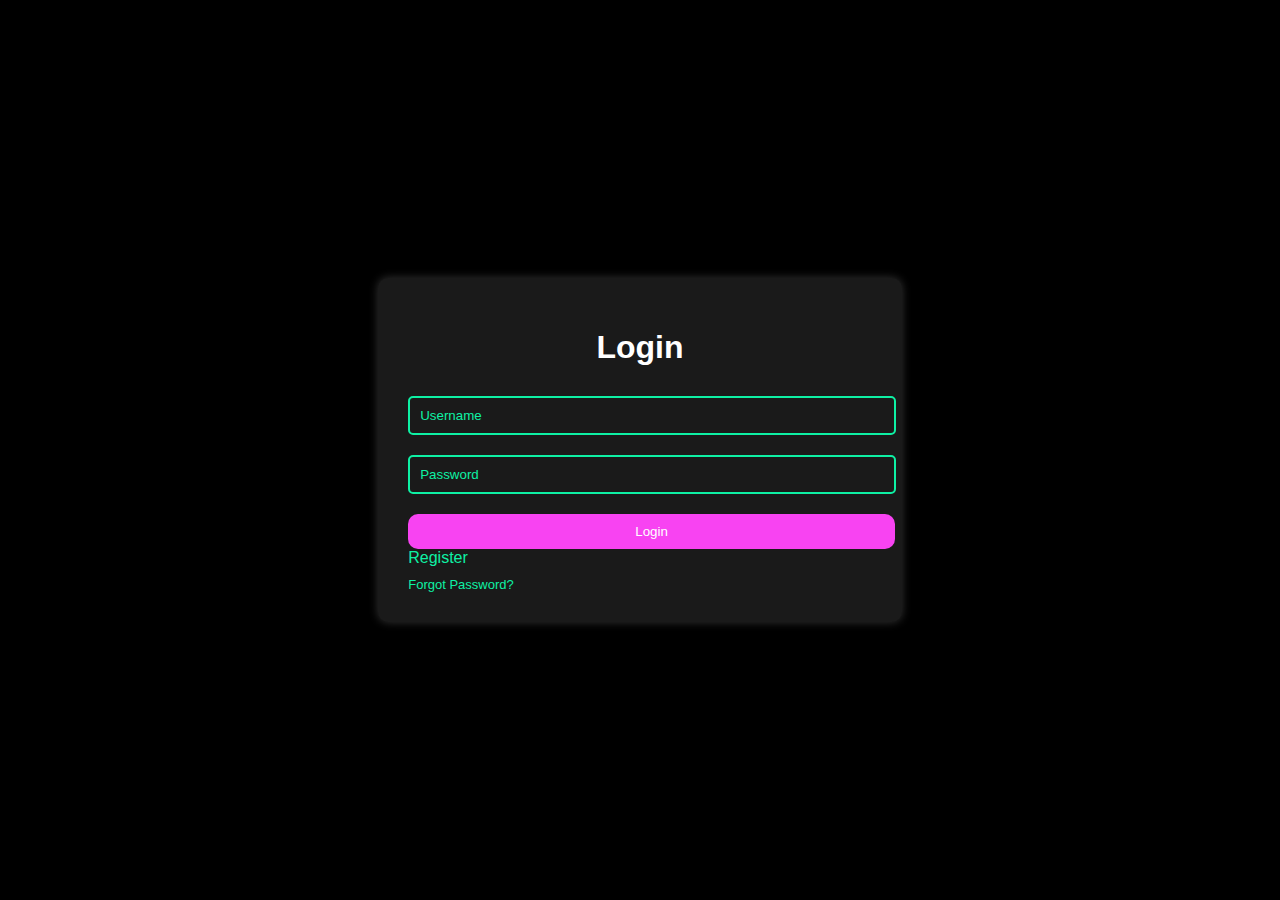
<file: mifutures-power-rangers/html/index.html>
<!DOCTYPE html>
<html lang="en">
<head>
  <meta charset="UTF-8">
  <meta name="viewport" content="width=device-width, initial-scale=1.0">
  <script src="../js/index.js"></script>
  <title>Login</title>
  <style>
    /* CSS styles */
    body {
      background-color: #000000;
      color: #ffffff;
      font-family: 'Raleway', sans-serif;
      display: flex;
      justify-content: center;
      align-items: center;
      height: 100vh;
      margin: 0;
    }

    .container {
      background-color: rgba(255, 255, 255, 0.1);
      padding: 30px;
      border-radius: 10px;
      box-shadow: 0 0 10px rgba(255, 255, 255, 0.2);
    }

    h1 {
      text-align: center;
      margin-bottom: 30px;
    }

    input[type="text"],
    input[type="password"] {
      width: 100%;
      padding: 10px;
      margin-bottom: 20px;
      border: 2px solid #0ef1a4;
      border-radius: 5px;
      background-color: transparent;
      color: #ffffff;
    }

    input[type="text"]::placeholder,
    input[type="password"]::placeholder {
      color: #0ef1a4;
    }

    button {
      width: 105%;
      padding: 10px;
      background-color: #f843f2;
      color: #ffffff;
      border: none;
      border-radius: 10px;
      cursor: pointer;
    }
  </style>
</head>
<body onload="start()">
  <div class="container">
    <h1>Login</h1>
    <form id="loginForm" action="dashboard.html" method="post">
        <input type="text" name="username" placeholder="Username" required>
        <input type="password" name="password" placeholder="Password" required> 
        <button type="submit">Login</button>
    </form>
    <a href="register.html" style="color: #0ef1a4; text-decoration: none;">Register</a>
    <a href="#" style="color: #0ef1a4; text-decoration: none; display: block; margin-top: 10px; font-size: small;">Forgot Password?</a>
  </div>

  <script>
    document.getElementById("loginForm").addEventListener("submit", function(event) {
      event.preventDefault(); // Prevent the form from submitting normally
      // Redirect to dashboard.html
      window.location.href = this.action;
    });
  </script>
</body>
</html>
</file>
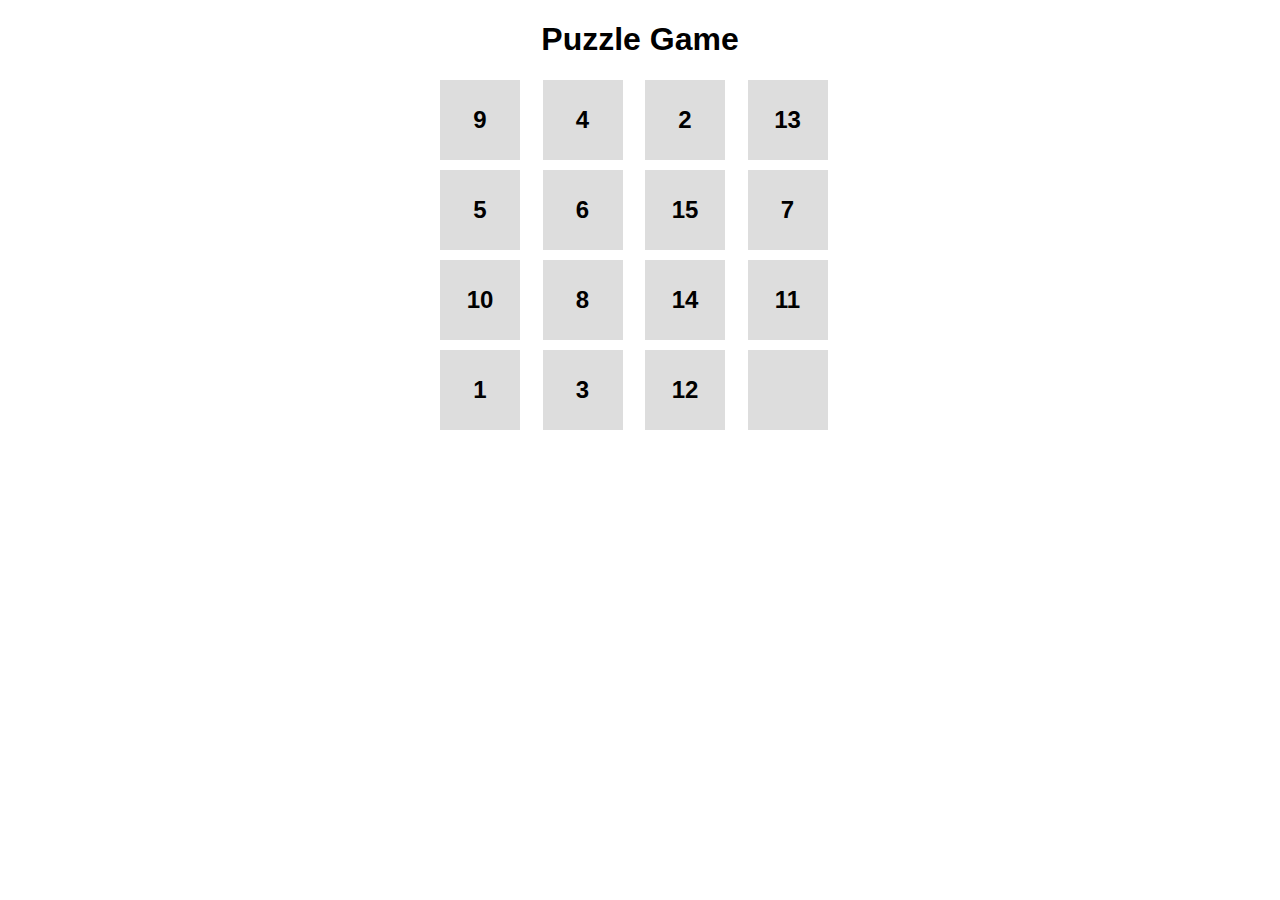
<file: mifutures-power-rangers/html/2048Game.html>
<!DOCTYPE html>
<html lang="en">
<head>
    <meta charset="UTF-8">
    <meta name="viewport" content="width=device-width, initial-scale=1.0">
    <title>Puzzle Game</title>
    <link rel="stylesheet" href="../css/2048.css">
</head>
<body>
    <h1>Puzzle Game</h1>
    <div id="board"></div>
    <div id="message"></div>
    <script src="../js/2048.js"></script>
</body>
</html>
</file>
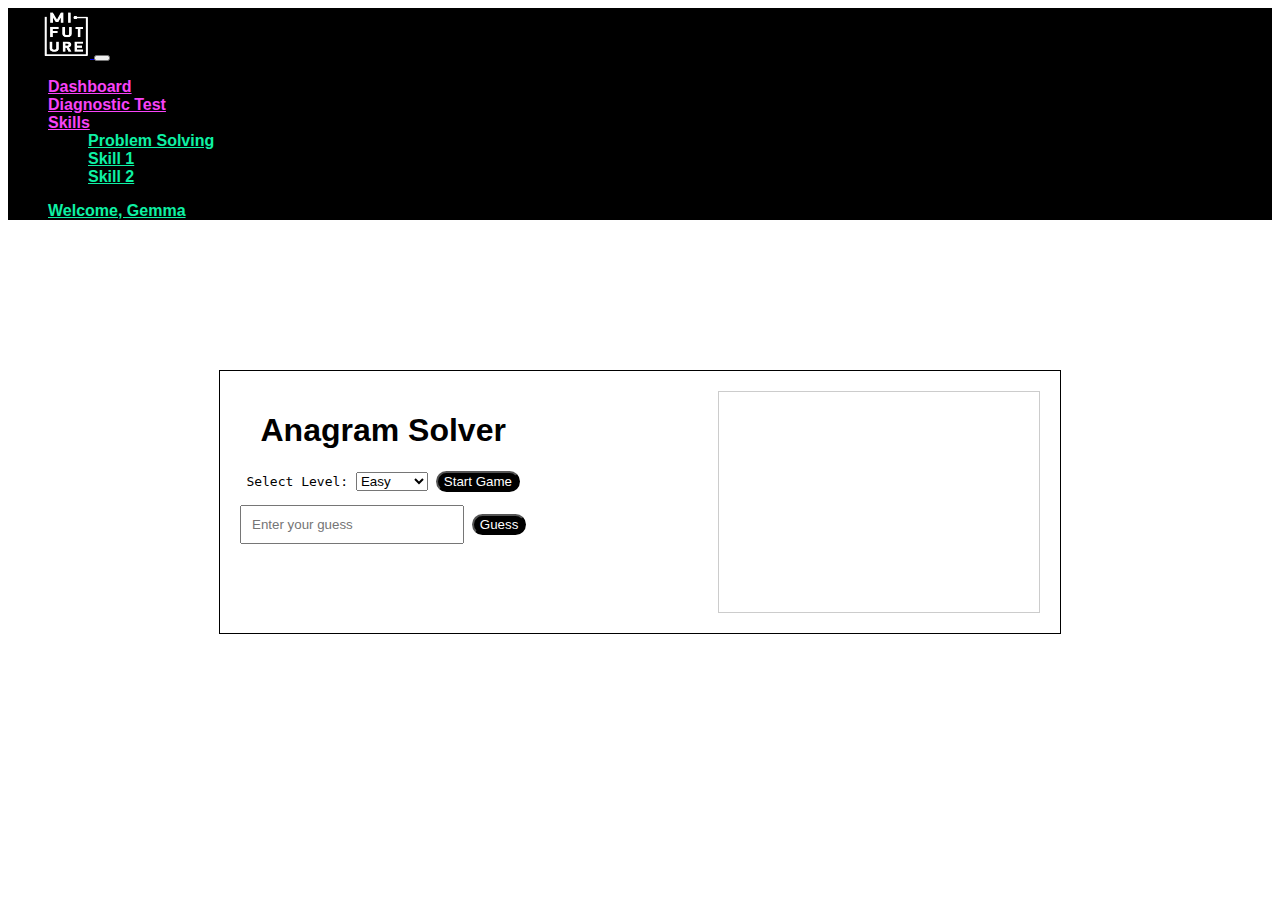
<file: mifutures-power-rangers/html/anagram.html>
<!DOCTYPE html>
<html lang="en">

<head>
    <meta charset="UTF-8">
    <meta name="viewport" content="width=device-width, initial-scale=1.0">
    <title>Anagram Solver</title>
    <link href="https://cdn.jsdelivr.net/npm/bootstrap@5.3.2/dist/css/bootstrap.min.css" rel="stylesheet"
        integrity="sha384-T3c6CoIi6uLrA9TneNEoa7RxnatzjcDSCmG1MXxSR1GAsXEV/Dwwykc2MPK8M2HN" crossorigin="anonymous">

    <style>
        #game-container {
            width: 800px;
            border: 1px solid black;
            padding: 20px;
            font-family: monospace;
            margin: 0 auto;
            text-align: center;
            margin-top: 150px;
            display: flex;
            /* Make the game container a flex container */
            justify-content: space-between;
            /* Arrange the elements with space between them */
        }

        h1 {
            font-family: 'Baron Neue', sans-serif;
        }

        body {
            font-family: 'Open Sans', sans-serif;
            /* Applying Open Sans font to body */
        }

        #start-button,
        #guess-button {
            border-radius: 20px;
            background-color: black;
        }

        form {
            max-width: 400px;
            margin: 0 auto;
        }

        input[type="text"] {
            width: 200px;
            padding: 10px;
            margin-bottom: 10px;
        }

        input[type="submit"] {
            width: 100%;
            padding: 10px;
            background-color: #007bff;
            color: #fff;
            border: none;
            cursor: pointer;
        }

        #reason-box {
            width: 300px;
            height: 200px;
            border: 1px solid #ccc;
            padding: 10px;
            overflow-y: auto;
            /* Enable vertical scrolling if content exceeds box height */
        }
    </style>
</head>

<body>
    <nav class="navbar navbar-expand-lg navbar-dark bg-steel fixed-top" data-bs-theme="dark"
        style="background-color: black;">
        <div class="container-fluid">
            <a class="navbar-brand" style="font-weight: bolder;" href="#">
                <!-- This is where the logo goes.-->
                <img src="../assets/output-onlinepngtools.png" alt="logo"
                    style="width: 50px; height: 50px; margin-left: 32px;">
            </a>
            <button class="navbar-toggler" type="button" data-bs-toggle="collapse" data-bs-target="#navbarNav"
                aria-controls="navbarNav" aria-expanded="false" aria-label="Toggle navigation">
                <span class="navbar-toggler-icon"></span>
            </button>
            <div class="collapse navbar-collapse" id="navbarNav">
                <ul class="navbar-nav ms-auto">
                    <li class="nav-item">
                        <a class="nav-link" style="color: #f843f8; font-weight: bold;"
                            href="dashboard.html">Dashboard</a>
                    </li>
                    <li class="nav-item">
                        <a class="nav-link" style="color: #f843f8; font-weight: bold;"
                            href="generalinterest.html">Diagnostic
                            Test</a>
                    </li>
                    <!-- Dropdown menu, standrd templated obtained from boostrap, used css to modify colours. pretty standard-->
                    <li class="nav-item dropdown">
                        <a class="nav-link dropdown-toggle" style="color: #f843f8; font-weight: bold;" href="#"
                            role="button" data-bs-toggle="dropdown" aria-expanded="false">
                            Skills
                        </a>
                        <ul class="dropdown-menu">
                            <li><a class="dropdown-item" style="color: #0ef1a4; font-weight: bold;" href="#">Problem
                                    Solving</a></li>
                            <li><a class="dropdown-item" style="color: #0ef1a4; font-weight: bold;" href="#">Skill 1</a>
                            </li>
                            <li><a class="dropdown-item" style="color: #0ef1a4; font-weight: bold;" href="#">Skill 2</a>
                            </li>
                        </ul>
                    </li>
                </ul>
                <!-- right side buttons where the ms-auto pushes it to the other end.-->
                <ul class="navbar-nav ms-auto">
                    <!-- this checks if the user is logged then we wont to display the username and logout button -->
                    <!-- wanted to use the nav link, the # doesn't load anywhere but inherits the navlink styling. -->
                    </li>
                    <li class="nav-item">
                        <a class="nav-link" style="color: #0ef1a4; font-weight: bold;" href="#">Welcome,
                            Gemma</a>
                    </li>

                </ul>
            </div>
        </div>
    </nav>
    <p> </p>

    <div id="game-container">
        <div id="anagram-container">
            <h1>Anagram Solver</h1>
            <label for="level-select">Select Level:</label>
            <select id="level-select">
                <option value="easy">Easy</option>
                <option value="medium">Medium</option>
                <option value="hard">Hard</option>
                <option value="extreme">Extreme</option>
            </select>
            <button id="start-button" style="color: white;">Start Game</button>
            <div id="result-container">
                <p id="result"></p>
            </div>
            <div id="guess-container">
                <input type="text" id="guess-input" maxlength="30" placeholder="Enter your guess">
                <button id="guess-button" style="color: white;">Guess</button>
            </div>
        </div>
        <div id="reason-box"></div> <!-- Box for displaying random reason -->
    </div>

    <script>
        document.addEventListener("DOMContentLoaded", function () {
            document.getElementById("start-button").addEventListener("click", function () {
                var level = document.getElementById("level-select").value;
                var wordList;

                // Define word lists
                var easyWords = ["river", "table", "happy", "guitar", "movie"];
                var mediumWords = ["elephant", "computer", "library", "pancake", "journey"];
                var hardWords = ["persevere", "ethereal", "enigma", "quagmire", "insidious"];
                var extremeWords = ["serendipity", "exquisite", "cacophony", "mellifluous", "quixotic"];

                // Select word list based on level
                if (level === "easy") {
                    wordList = easyWords;
                } else if (level === "medium") {
                    wordList = mediumWords;
                } else if (level === "hard") {
                    wordList = hardWords;
                } else if (level === "extreme") {
                    wordList = extremeWords;
                }

                // Call function to check the word
                if (wordList) {
                    var wordIndex = Math.floor(Math.random() * wordList.length);
                    var originalWord = wordList[wordIndex];
                    checkWord(originalWord);
                    displayRandomReason();
                } else {
                    console.error("Invalid level selected.");
                }
            });
        });

        function checkWord(originalWord) {
            var tries = 1;
            var shuffledWord = shuffleString(originalWord);

            // Display the shuffled word
            document.getElementById("result").innerText = "Anagram: " + shuffledWord;

            // Attach event listener to the guess button
            var guessButton = document.getElementById("guess-button");
            if (guessButton) {
                guessButton.addEventListener("click", function () {
                    var guessInput = document.getElementById("guess-input").value.trim().toLowerCase();

                    // Check if guess is correct
                    if (guessInput === originalWord) {
                        if (tries == 1) {
                            document.getElementById("result").innerText = "SUCCESS! SOLVED IN " + (tries) + " TRY!";
                            localStorage.setItem("format", "anagram");
                            localStorage.setItem("tries", tries);
                            localStorage.setItem("l1", JSON.parse(localStorage.getItem("l1")) + 1);
                            setTimeout(function () { location.href = '../html/gameEnd.html'; }, 555)
                        } else {
                            document.getElementById("result").innerText = "SUCCESS! SOLVED IN " + (tries) + " TRIES!";
                            document.getElementById("result").innerText = "SUCCESS! SOLVED IN " + (tries) + " TRY!";
                            localStorage.setItem("format", "anagram");
                            localStorage.setItem("tries", tries);
                            localStorage.setItem("l1", JSON.parse(localStorage.getItem("l1")) + 1);
                            setTimeout(function () { location.href = '../html/gameEnd.html'; }, 555)
                        }
                    } else if (tries == 3) {
                        document.getElementById("result").innerHTML = "Incorrect guess. Try again!<br><strong>" + shuffledWord + "</strong> HINT: The first letter is " + originalWord[0]; tries++;
                    } else {
                        tries++;
                        document.getElementById("result").innerText = "Incorrect guess. Try again!:> " + shuffledWord;
                    }
                });
            } else {
                console.error("Guess button not found.");
            }
        }

        // Function to display a random reason in the box
        function displayRandomReason() {
            var reasons = [
                "You know those games where you keep trying and trying until you get it right? That’s all about persistence and resilience—never giving up, no matter what! This is a very important problem solving skill! ",
                "Think of it this way: Businesses need problem solvers like never before. They're the ones who can tackle tough situations and find smart solutions. That's why it's such a big deal for employers.",
                "Being able to bounce back from setbacks and keep pushing forward is like having a secret weapon for success. It’s what helps you tackle any challenge with a smile! ",
            ];

            var randomIndex = Math.floor(Math.random() * reasons.length);
            var randomReason = reasons[randomIndex];
            document.getElementById("reason-box").innerText = randomReason;
        }

        // Function to shuffle a string
        function shuffleString(string) {
            var array = string.split("");
            for (var i = array.length - 1; i > 0; i--) {
                var j = Math.floor(Math.random() * (i + 1));
                var temp = array[i];
                array[i] = array[j];
                array[j] = temp;
            }
            return array.join("");
        }
    </script>
</body>

</html>
</file>
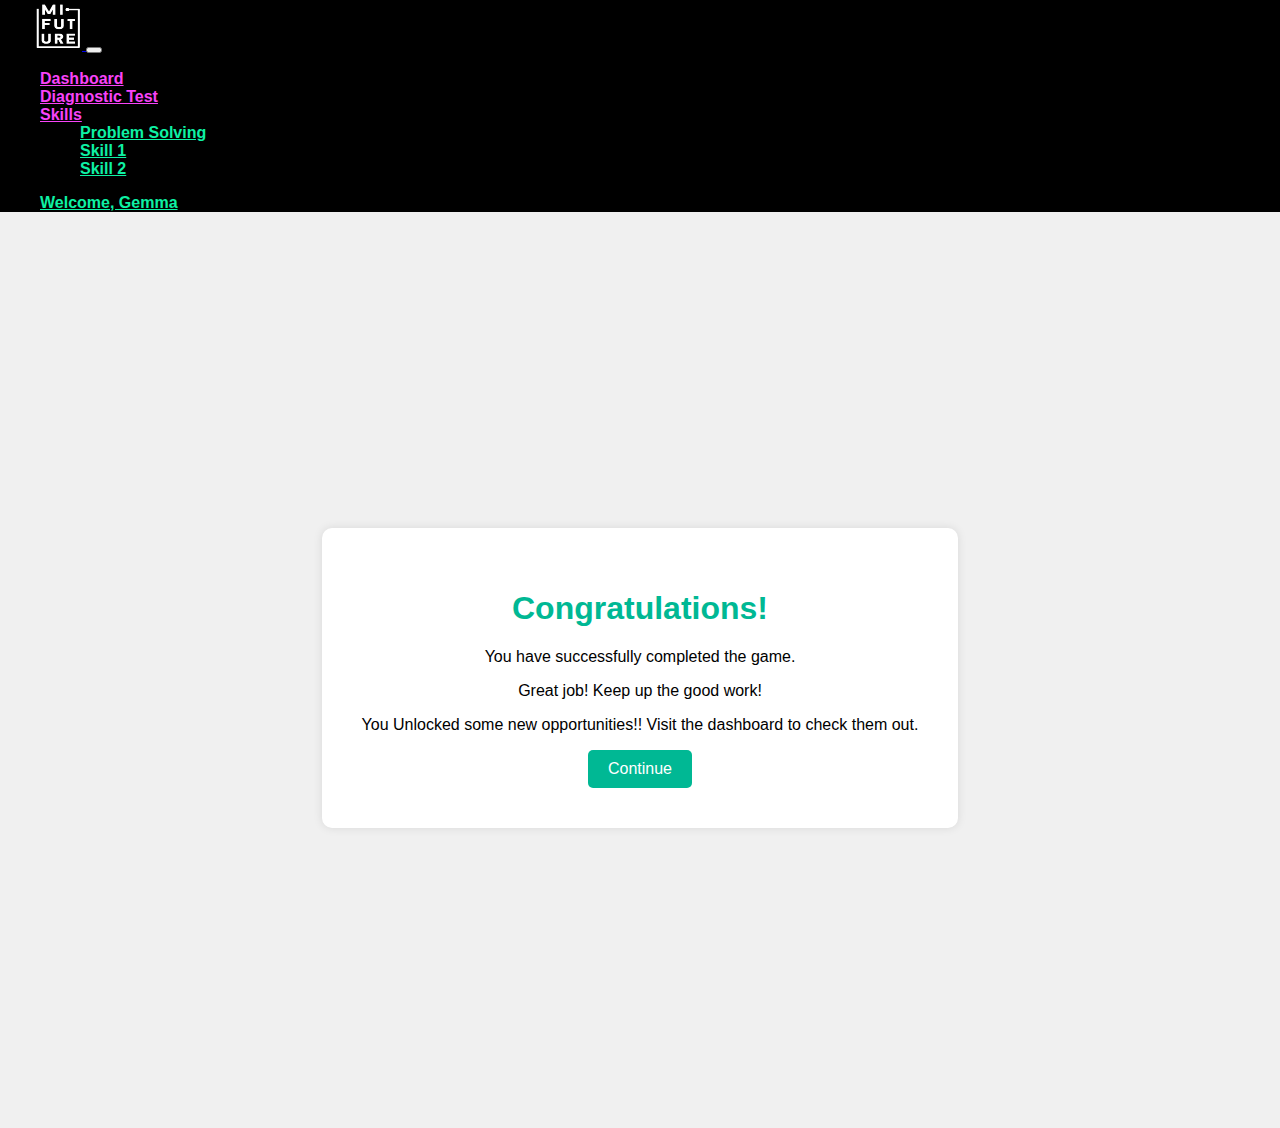
<file: mifutures-power-rangers/html/gameEnd.html>
<!DOCTYPE html>
<html lang="en">

<head>
    <meta charset="UTF-8">
    <meta name="viewport" content="width=device-width, initial-scale=1.0">
    <link href="https://cdn.jsdelivr.net/npm/bootstrap@5.3.2/dist/css/bootstrap.min.css" rel="stylesheet"
        integrity="sha384-T3c6CoIi6uLrA9TneNEoa7RxnatzjcDSCmG1MXxSR1GAsXEV/Dwwykc2MPK8M2HN" crossorigin="anonymous">

    <title>Puzzle Game</title>
    <link rel="stylesheet" href="../css/gameEnd.css">
</head>
<nav class="navbar navbar-expand-lg navbar-dark bg-steel fixed-top" data-bs-theme="dark"
    style="background-color: black;">
    <div class="container-fluid">
        <a class="navbar-brand" style="font-weight: bolder;" href="#">
            <!-- This is where the logo goes.-->
            <img src="../assets/output-onlinepngtools.png" alt="logo"
                style="width: 50px; height: 50px; margin-left: 32px;">
        </a>
        <button class="navbar-toggler" type="button" data-bs-toggle="collapse" data-bs-target="#navbarNav"
            aria-controls="navbarNav" aria-expanded="false" aria-label="Toggle navigation">
            <span class="navbar-toggler-icon"></span>
        </button>
        <div class="collapse navbar-collapse" id="navbarNav">
            <ul class="navbar-nav ms-auto">
                <li class="nav-item">
                    <a class="nav-link" style="color: #f843f8; font-weight: bold;" href="dashboard.html">Dashboard</a>
                </li>
                <li class="nav-item">
                    <a class="nav-link" style="color: #f843f8; font-weight: bold;"
                        href="generalinterest.html">Diagnostic
                        Test</a>
                </li>
                <!-- Dropdown menu, standrd templated obtained from boostrap, used css to modify colours. pretty standard-->
                <li class="nav-item dropdown">
                    <a class="nav-link dropdown-toggle" style="color: #f843f8; font-weight: bold;" href="#"
                        role="button" data-bs-toggle="dropdown" aria-expanded="false">
                        Skills
                    </a>
                    <ul class="dropdown-menu">
                        <li><a class="dropdown-item" style="color: #0ef1a4; font-weight: bold;" href="#">Problem
                                Solving</a></li>
                        <li><a class="dropdown-item" style="color: #0ef1a4; font-weight: bold;" href="#">Skill 1</a>
                        </li>
                        <li><a class="dropdown-item" style="color: #0ef1a4; font-weight: bold;" href="#">Skill 2</a>
                        </li>
                    </ul>
                </li>
            </ul>
            <!-- right side buttons where the ms-auto pushes it to the other end.-->
            <ul class="navbar-nav ms-auto">
                <!-- this checks if the user is logged then we wont to display the username and logout button -->
                <!-- wanted to use the nav link, the # doesn't load anywhere but inherits the navlink styling. -->
                </li>
                <li class="nav-item">
                    <a class="nav-link" style="color: #0ef1a4; font-weight: bold;" href="#">Welcome,
                        Gemma</a>
                </li>

            </ul>
        </div>
    </div>
</nav>
<!-- Bootstrap's Javascript elements -->
<script src="https://cdn.jsdelivr.net/npm/@popperjs/core@2.11.8/dist/umd/popper.min.js"
    integrity="sha384-I7E8VVD/ismYTF4hNIPjVp/Zjvgyol6VFvRkX/vR+Vc4jQkC+hVqc2pM8ODewa9r"
    crossorigin="anonymous"></script>
<script src="https://cdn.jsdelivr.net/npm/bootstrap@5.3.2/dist/js/bootstrap.min.js"
    integrity="sha384-BBtl+eGJRgqQAUMxJ7pMwbEyER4l1g+O15P+16Ep7Q9Q+zqX6gSbd85u4mG4QzX+"
    crossorigin="anonymous"></script>

<body>
    <div class="container">
        <div class="content">
            <h1>Congratulations!</h1>
            <p>You have successfully completed the game.</p>
            <p><span id="score"></span></p>
            <p>Great job! Keep up the good work!</p>
            <p>You Unlocked some new opportunities!! Visit the dashboard to check them out.</p>
            <button onclick="window.location='../html/skillPage.html'" class="play-again-btn">Continue</button>
        </div>
    </div>
    <script>
        // Variables for score
        var format = localStorage.getItem("format");
        console.log(localStorage.getItem("score"));
        var scoreSpan = document.getElementById("score");
        console.log(format);
        switch (format) {
            case "memory":
                var score = JSON.parse(localStorage.getItem("moves"));
                scoreSpan.textContent = `You won in ${score + 1} moves!`;
                break;
            case "multiple":
                var score = localStorage.getItem("score");
                scoreSpan.textContent = `You acheived ${score[0]}/${score[2]}`;
                break;
            case "anagram":
                var tries = localStorage.getItem('tries');
                if (tries == 1) {
                    scoreSpan.textContent = `You won in ${tries} try!`;
                } else {
                    scoreSpan.textContent = `You won in ${tries} tries!`;
                }
                break;
            case "reorder":
                scoreSpan.textContent = `You have reordered the numbers correctly.`;
                break;
        }

    </script>
</body>

</html>
</file>
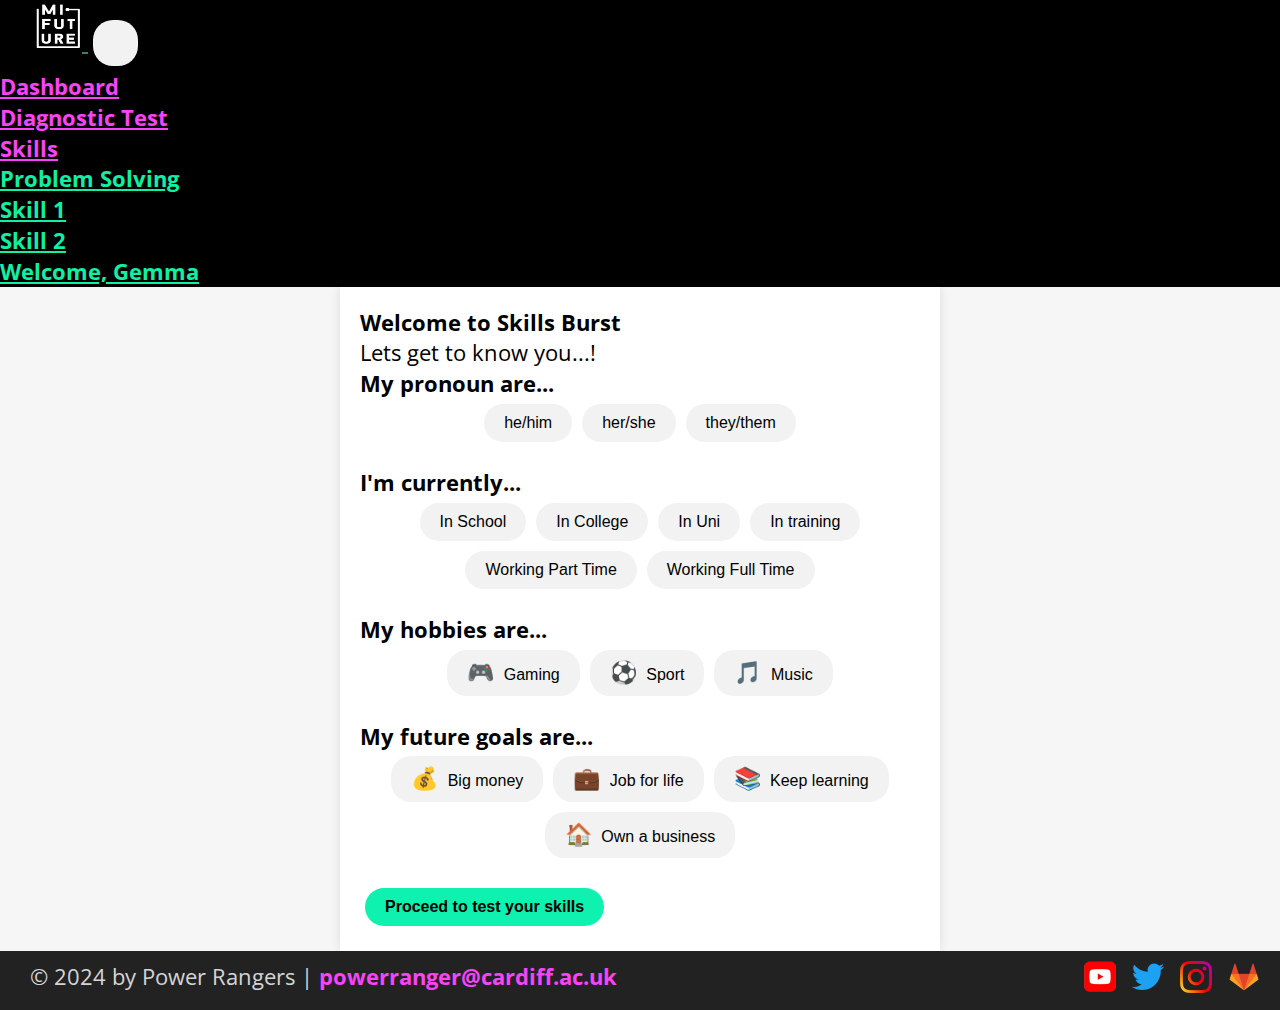
<file: mifutures-power-rangers/html/generalinterest.html>
<!-- layout inheritance to use elements which should be common across all pages. -->
<!DOCTYPE html>
<html>

<head>

    <!-- These are some basics meta and because I am using bootstrap, it requires boostrap's css and js to be included. This is in the layout because all pages are going to inherit it. -->
    <meta charset="utf-8">
    <meta name="viewport" content="width=device-width, initial-scale=1">
    <link href="https://cdn.jsdelivr.net/npm/bootstrap@5.3.2/dist/css/bootstrap.min.css" rel="stylesheet"
        integrity="sha384-T3c6CoIi6uLrA9TneNEoa7RxnatzjcDSCmG1MXxSR1GAsXEV/Dwwykc2MPK8M2HN" crossorigin="anonymous">

    <!-- linking to google fonts -->
    <link rel="preconnect" href="https://fonts.googleapis.com">
    <link rel="preconnect" href="https://fonts.gstatic.com" crossorigin>
    <link
        href="https://fonts.googleapis.com/css2?family=Caveat:wght@400..700&family=Open+Sans:ital,wght@0,300..800;1,300..800&display=swap"
        rel="stylesheet">
    <link href="../css/diagnosticTest.css" rel="stylesheet">
    <link href="../css/generalInterest.css" rel="stylesheet">




</head>

<body>
    <!--NAV BAR -->
    <!-- Standard bootstrap template various elements such as dropdown menu, colors and positioning combined to produce desired nav bar.  -->
    <header>
        <nav class="navbar navbar-expand-lg navbar-dark bg-steel fixed-top" data-bs-theme="dark"
            style="background-color: black;">
            <div class="container-fluid">
                <a class="navbar-brand" style="font-weight: bolder;" href="#">
                    <!-- This is where the logo goes.-->
                    <img src="../assets/output-onlinepngtools.png" alt="logo"
                        style="width: 50px; height: 50px; margin-left: 32px;">
                </a>
                <button class="navbar-toggler" type="button" data-bs-toggle="collapse" data-bs-target="#navbarNav"
                    aria-controls="navbarNav" aria-expanded="false" aria-label="Toggle navigation">
                    <span class="navbar-toggler-icon"></span>
                </button>
                <div class="collapse navbar-collapse" id="navbarNav">
                    <ul class="navbar-nav ms-auto">
                        <li class="nav-item">
                            <a class="nav-link" style="color: #f843f8; font-weight: bold;"
                                href="dashboard.html">Dashboard</a>
                        </li>
                        <li class="nav-item">
                            <a class="nav-link" style="color: #f843f8; font-weight: bold;"
                                href="generalinterest.html">Diagnostic
                                Test</a>
                        </li>
                        <!-- Dropdown menu, standrd templated obtained from boostrap, used css to modify colours. pretty standard-->
                        <li class="nav-item dropdown">
                            <a class="nav-link dropdown-toggle" style="color: #f843f8; font-weight: bold;" href="#"
                                role="button" data-bs-toggle="dropdown" aria-expanded="false">
                                Skills
                            </a>
                            <ul class="dropdown-menu">
                                <li><a class="dropdown-item" style="color: #0ef1a4; font-weight: bold;" href="#">Problem
                                        Solving</a></li>
                                <li><a class="dropdown-item" style="color: #0ef1a4; font-weight: bold;" href="#">Skill
                                        1</a>
                                </li>
                                <li><a class="dropdown-item" style="color: #0ef1a4; font-weight: bold;" href="#">Skill
                                        2</a>
                                </li>
                            </ul>
                        </li>
                    </ul>
                    <!-- right side buttons where the ms-auto pushes it to the other end.-->
                    <ul class="navbar-nav ms-auto">
                        <!-- this checks if the user is logged then we wont to display the username and logout button -->
                        <!-- wanted to use the nav link, the # doesn't load anywhere but inherits the navlink styling. -->
                        </li>
                        <li class="nav-item">
                            <a class="nav-link" style="color: #0ef1a4; font-weight: bold;" href="#">Welcome,
                                Gemma</a>
                        </li>

                    </ul>
                </div>
            </div>
        </nav>
    </header>


    <!-- input your interst -->

    <div class="container pt-5 mt-4">
        <h5>Welcome to Skills Burst</h5>
        <p>Lets get to know you...!</p>

        <div class="section">
            <h5>My pronoun are...</h5>
            <div class="options">
                <button onclick="selectOption(this, 'pronouns')">he/him</button>
                <button onclick="selectOption(this, 'pronouns')">her/she</button>
                <button onclick="selectOption(this, 'pronouns')">they/them</button>
            </div>
        </div>

        <div class="section">
            <h5>I'm currently...</h5>
            <div class="options">
                <button onclick="selectOption(this, 'current')">In School</button>
                <button onclick="selectOption(this, 'current')">In College</button>
                <button onclick="selectOption(this, 'current')">In Uni</button>
                <button onclick="selectOption(this, 'current')">In training</button>
                <button onclick="selectOption(this, 'current')">Working Part Time</button>
                <button onclick="selectOption(this, 'current')">Working Full Time</button>
            </div>
        </div>

        <div class="section">
            <h5>My hobbies are...</h5>
            <div class="options">
                <button onclick="selectOption(this, 'hobbies')"><span>&#127918;</span> Gaming</button>
                <button onclick="selectOption(this, 'hobbies')"><span>&#9917;</span> Sport</button>
                <button onclick="selectOption(this, 'hobbies')"><span>&#127925;</span> Music</button>
            </div>
        </div>

        <div class="section">
            <h5>My future goals are...</h5>
            <div class="options">
                <button onclick="selectOption(this, 'goals')"><span>&#128176;</span> Big money</button>
                <button onclick="selectOption(this, 'goals')"><span>&#128188;</span> Job for life</button>
                <button onclick="selectOption(this, 'goals')"><span>&#128218;</span> Keep learning</button>
                <button onclick="selectOption(this, 'goals')"><span>&#127968;</span> Own a business</button>
            </div>
        </div>
        <a href="summativeAssessment.html">
            <button type="button" id="nextButton"> Proceed to test your skills </button>
        </a>

    </div>

    <!-- Bootstrap's Javascript elements -->
    <script src="https://cdn.jsdelivr.net/npm/@popperjs/core@2.11.8/dist/umd/popper.min.js"
        integrity="sha384-I7E8VVD/ismYTF4hNIPjVp/Zjvgyol6VFvRkX/vR+Vc4jQkC+hVqc2pM8ODewa9r"
        crossorigin="anonymous"></script>
    <script src="https://cdn.jsdelivr.net/npm/bootstrap@5.3.2/dist/js/bootstrap.min.js"
        integrity="sha384-BBtl+eGJRgqQAUMxJ7pMwbEyER4l1g+O15P+16Ep7Q9Q+zqX6gSbd85u4mG4QzX+"
        crossorigin="anonymous"></script>
    <script>
        function selectOption(button, category) {
            const buttons = document.querySelectorAll(`button[onclick*="${category}"]`);
            buttons.forEach(btn => btn.classList.remove('selected'));
            button.classList.add('selected');
        }
    </script>
</body>
<!-- //  FOOTER INFO, SOCIAL MEDIA  // -->
<footer>
    <p>© 2024 by Power Rangers | <a href="powerranger@cardiff.ac.uk">powerranger@cardiff.ac.uk</a></p>

    <ul class="socials">
        <li>
            <a href="https://youtube.com" target="_blank"><img src="../assets/icon-logo-youtube.png" alt="Youtube"></a>
        </li>
        <li>
            <a href="https://twitter.com" target="_blank"><img src="../assets/icon-logo-twitter.png" alt="Twitter"></a>
        </li>
        <li>
            <a href="https://instagram.com" target="_blank"><img src="../assets/icon-logo-instagram.png"
                    alt="My Instagram"></a>
        </li>
        <li>
            <a href="https://git.cardiff.ac.uk/c23002705/mifutures-power-rangers" target="_blank"><img
                    src="../assets/gitlab.png" alt="My Gitlab"></a>
        </li>
    </ul>
</footer>

</html>
</file>
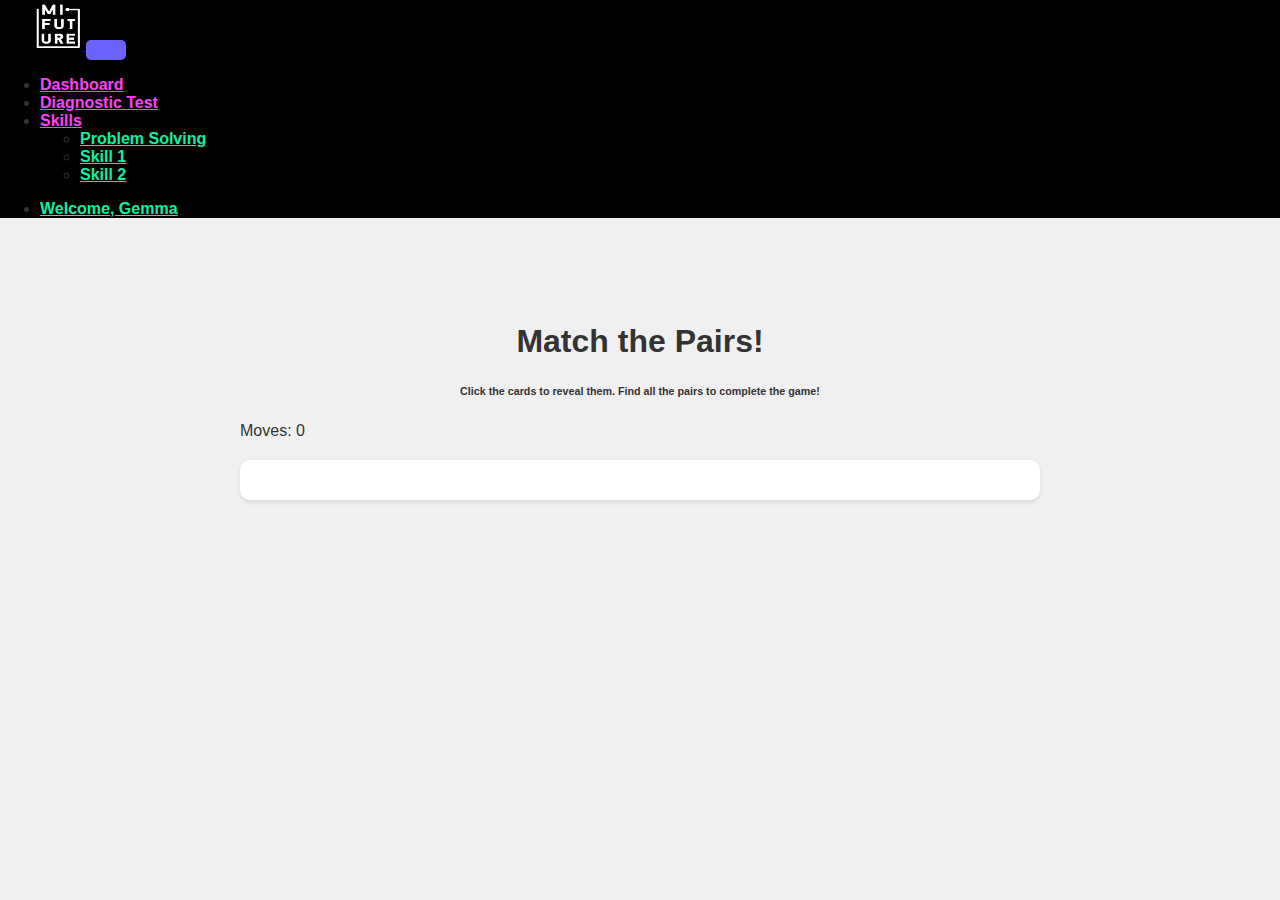
<file: mifutures-power-rangers/html/memoryGame.html>
<!DOCTYPE html>
<html lang="en">

<head>
    <title>Memory Game</title>
    <link rel="import" href="navbar.html">
    <!-- These are some basics meta and because I am using bootstrap, it requires boostrap's css and js to be included. This is in the layout because all pages are going to inherit it. -->
    <meta charset="utf-8">
    <meta name="viewport" content="width=device-width, initial-scale=1">
    <link href="https://cdn.jsdelivr.net/npm/bootstrap@5.3.2/dist/css/bootstrap.min.css" rel="stylesheet"
        integrity="sha384-T3c6CoIi6uLrA9TneNEoa7RxnatzjcDSCmG1MXxSR1GAsXEV/Dwwykc2MPK8M2HN" crossorigin="anonymous">

    <!-- linking to google fonts -->
    <link href="https://fonts.googleapis.com/css2?family=Raleway:ital,wght@0,100..900;1,100..900&display=swap"
        rel="stylesheet">


    <link rel="stylesheet" href="../css/memory.css">
</head>
<nav class="navbar navbar-expand-lg navbar-dark bg-steel fixed-top" data-bs-theme="dark"
    style="background-color: black;">
    <div class="container-fluid">
        <a class="navbar-brand" style="font-weight: bolder;" href="#">
            <!-- This is where the logo goes.-->
            <img src="../assets/output-onlinepngtools.png" alt="logo"
                style="width: 50px; height: 50px; margin-left: 32px;">
        </a>
        <button class="navbar-toggler" type="button" data-bs-toggle="collapse" data-bs-target="#navbarNav"
            aria-controls="navbarNav" aria-expanded="false" aria-label="Toggle navigation">
            <span class="navbar-toggler-icon"></span>
        </button>
        <div class="collapse navbar-collapse" id="navbarNav">
            <ul class="navbar-nav ms-auto">
                <li class="nav-item">
                    <a class="nav-link" style="color: #f843f8; font-weight: bold;" href="dashboard.html">Dashboard</a>
                </li>
                <li class="nav-item">
                    <a class="nav-link" style="color: #f843f8; font-weight: bold;"
                        href="generalinterest.html">Diagnostic
                        Test</a>
                </li>
                <!-- Dropdown menu, standrd templated obtained from boostrap, used css to modify colours. pretty standard-->
                <li class="nav-item dropdown">
                    <a class="nav-link dropdown-toggle" style="color: #f843f8; font-weight: bold;" href="#"
                        role="button" data-bs-toggle="dropdown" aria-expanded="false">
                        Skills
                    </a>
                    <ul class="dropdown-menu">
                        <li><a class="dropdown-item" style="color: #0ef1a4; font-weight: bold;" href="#">Problem
                                Solving</a></li>
                        <li><a class="dropdown-item" style="color: #0ef1a4; font-weight: bold;" href="#">Skill 1</a>
                        </li>
                        <li><a class="dropdown-item" style="color: #0ef1a4; font-weight: bold;" href="#">Skill 2</a>
                        </li>
                    </ul>
                </li>
            </ul>
            <!-- right side buttons where the ms-auto pushes it to the other end.-->
            <ul class="navbar-nav ms-auto">
                <!-- this checks if the user is logged then we wont to display the username and logout button -->
                <!-- wanted to use the nav link, the # doesn't load anywhere but inherits the navlink styling. -->
                </li>
                <li class="nav-item">
                    <a class="nav-link" style="color: #0ef1a4; font-weight: bold;" href="#">Welcome,
                        Gemma</a>
                </li>

            </ul>
        </div>
    </div>
</nav>

<!-- Bootstrap's Javascript elements -->
<script src="https://cdn.jsdelivr.net/npm/@popperjs/core@2.11.8/dist/umd/popper.min.js"
    integrity="sha384-I7E8VVD/ismYTF4hNIPjVp/Zjvgyol6VFvRkX/vR+Vc4jQkC+hVqc2pM8ODewa9r"
    crossorigin="anonymous"></script>
<script src="https://cdn.jsdelivr.net/npm/bootstrap@5.3.2/dist/js/bootstrap.min.js"
    integrity="sha384-BBtl+eGJRgqQAUMxJ7pMwbEyER4l1g+O15P+16Ep7Q9Q+zqX6gSbd85u4mG4QzX+"
    crossorigin="anonymous"></script>

<body>
    <div class="container" style="margin-top: 5%;">
        <h1>Match the Pairs!</h1>
        <h6 style="text-align: center;">Click the cards to reveal them. Find all the pairs to complete the game!</h6>
        <div class="game-info">
            <div class="moves">Moves: <span id="moves">0</span></div>
            <div id="message"></div>
        </div>
        <div id="board"></div>
        <div id="win-screen" style="display: none;">
            <div class="win-message">
                <h2>Congratulations!</h2>
                <p>You won in <span id="win-moves"></span> moves.</p>
                <button id="restart">Restart</button>
            </div>
        </div>
    </div>
    <button id="continue" style="display: none;">Continue</button>
    <script src="../js/memory.js"></script>
</body>

</html>
</file>
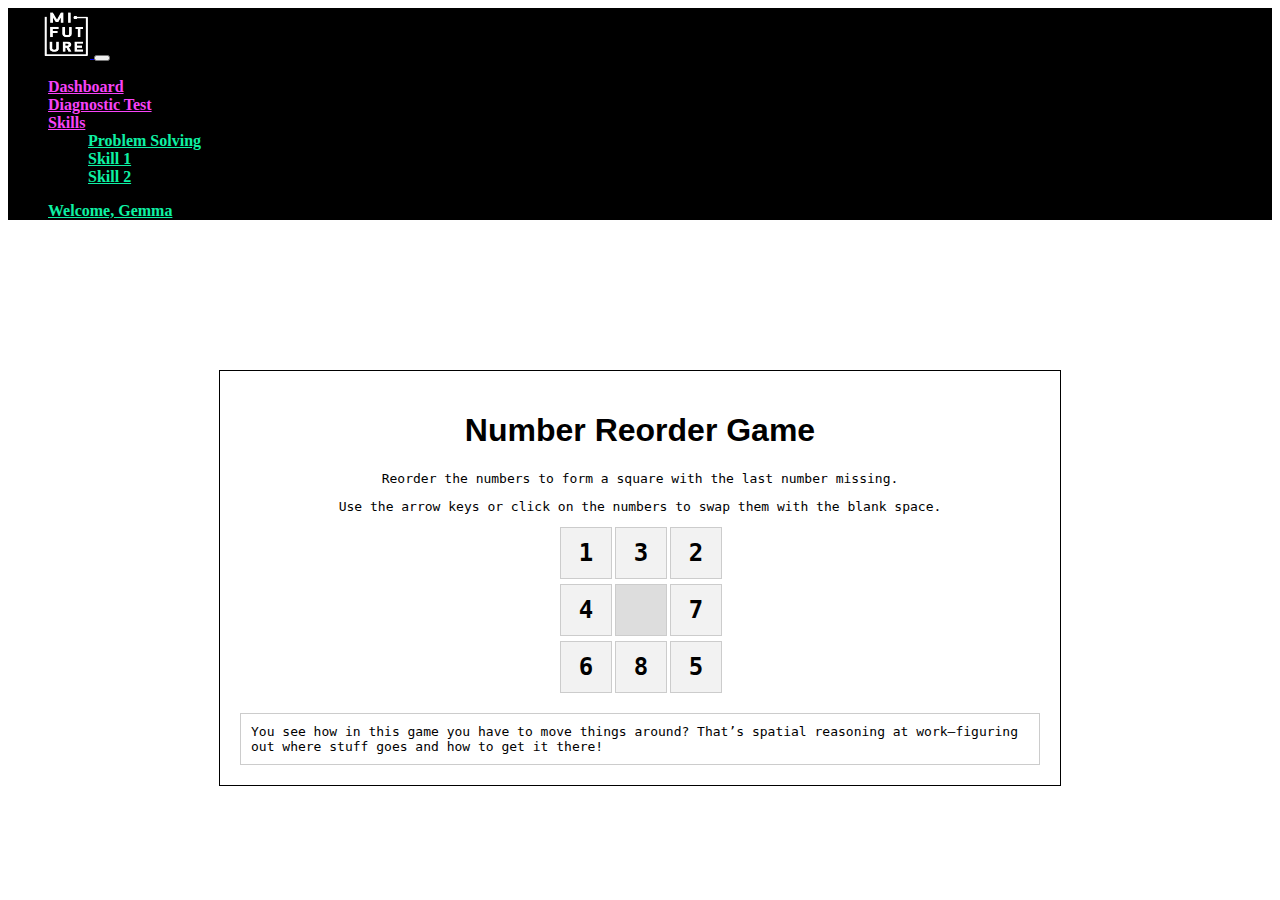
<file: mifutures-power-rangers/html/numberReorder.html>
<!DOCTYPE html>
<html>

<head>
  <title>Number Reorder Game</title>
  <meta charset="utf-8">
  <meta name="viewport" content="width=device-width, initial-scale=1">
  <link href="https://cdn.jsdelivr.net/npm/bootstrap@5.3.2/dist/css/bootstrap.min.css" rel="stylesheet"
    integrity="sha384-T3c6CoIi6uLrA9TneNEoa7RxnatzjcDSCmG1MXxSR1GAsXEV/Dwwykc2MPK8M2HN" crossorigin="anonymous">
  <style>
    #game-container {
      width: 800px;
      border: 1px solid black;
      padding: 20px;
      font-family: monospace;
      margin: 0 auto;
      text-align: center;
      margin-top: 150px;

    }

    .grid {
      display: grid;
      grid-template-columns: repeat(var(--side-length), 50px);
      gap: 5px;
      width: fit-content;
      margin: 0 auto;
    }

    .cell {
      width: 50px;
      height: 50px;
      background-color: #f2f2f2;
      display: flex;
      justify-content: center;
      align-items: center;
      font-size: 24px;
      font-weight: bold;
      border: 1px solid #ccc;
      user-select: none;
      cursor: pointer;
    }

    .blank {
      background-color: #ddd;
    }

    h1 {
      font-family: 'Baron Neue', sans-serif;
    }

    .reason-box {
      border: 1px solid #ccc;
      padding: 10px;
      margin-top: 20px;
      text-align: left;
      /* Align text to the left */
    }
  </style>
</head>

<body>
  <!-- Navigation bar -->
  <nav class="navbar navbar-expand-lg navbar-dark bg-steel fixed-top" data-bs-theme="dark"
    style="background-color: black;">
    <div class="container-fluid">
      <a class="navbar-brand" style="font-weight: bolder;" href="#">
        <!-- This is where the logo goes.-->
        <img src="../assets/output-onlinepngtools.png" alt="logo" style="width: 50px; height: 50px; margin-left: 32px;">
      </a>
      <button class="navbar-toggler" type="button" data-bs-toggle="collapse" data-bs-target="#navbarNav"
        aria-controls="navbarNav" aria-expanded="false" aria-label="Toggle navigation">
        <span class="navbar-toggler-icon"></span>
      </button>
      <div class="collapse navbar-collapse" id="navbarNav">
        <ul class="navbar-nav ms-auto">
          <li class="nav-item">
            <a class="nav-link" style="color: #f843f8; font-weight: bold;" href="dashboard.html">Dashboard</a>
          </li>
          <li class="nav-item">
            <a class="nav-link" style="color: #f843f8; font-weight: bold;" href="generalinterest.html">Diagnostic
              Test</a>
          </li>
          <!-- Dropdown menu, standrd templated obtained from boostrap, used css to modify colours. pretty standard-->
          <li class="nav-item dropdown">
            <a class="nav-link dropdown-toggle" style="color: #f843f8; font-weight: bold;" href="#" role="button"
              data-bs-toggle="dropdown" aria-expanded="false">
              Skills
            </a>
            <ul class="dropdown-menu">
              <li><a class="dropdown-item" style="color: #0ef1a4; font-weight: bold;" href="#">Problem
                  Solving</a></li>
              <li><a class="dropdown-item" style="color: #0ef1a4; font-weight: bold;" href="#">Skill 1</a>
              </li>
              <li><a class="dropdown-item" style="color: #0ef1a4; font-weight: bold;" href="#">Skill 2</a>
              </li>
            </ul>
          </li>
        </ul>
        <!-- right side buttons where the ms-auto pushes it to the other end.-->
        <ul class="navbar-nav ms-auto">
          <!-- this checks if the user is logged then we wont to display the username and logout button -->
          <!-- wanted to use the nav link, the # doesn't load anywhere but inherits the navlink styling. -->
          </li>
          <li class="nav-item">
            <a class="nav-link" style="color: #0ef1a4; font-weight: bold;" href="#">Welcome,
              Gemma</a>
          </li>

        </ul>
      </div>
    </div>
  </nav>

  <p> </p>
  <div id="game-container">
    <h1>Number Reorder Game</h1>
    <p>Reorder the numbers to form a square with the last number missing.</p>
    <p>Use the arrow keys or click on the numbers to swap them with the blank space.</p>
    <div id="game-board" class="grid"></div>
    <div class="reason-box" id="reason-box"></div> <!-- Reason box -->

  </div>


  <script src="https://cdn.jsdelivr.net/npm/@popperjs/core@2.11.8/dist/umd/popper.min.js"
    integrity="sha384-I7E8VVD/ismYTF4hNIPjVp/Zjvgyol6VFvRkX/vR+Vc4jQkC+hVqc2pM8ODewa9r"
    crossorigin="anonymous"></script>
  <script src="https://cdn.jsdelivr.net/npm/bootstrap@5.3.2/dist/js/bootstrap.min.js"
    integrity="sha384-BBtl+eGJRgqQAUMxJ7pMwbEyER4l1g+O15P+16Ep7Q9Q+zqX6gSbd85u4mG4QzX+"
    crossorigin="anonymous"></script>

  <script>
    let numbers, sideLength, blankIndex, totalNumbers;

    const reasons = [
      "You see how in this game you have to move things around? That’s spatial reasoning at work—figuring out where stuff goes and how to get it there!",
      "Ever tried something over and over until you nailed it? That’s the power of persistence and resilience—learning from every try and getting better each time!",
      "Ever come up with a cool strategy for beating a tough game level? That’s algorithmic thinking—coming up with a plan and making it happen!",
      "Ever played a puzzle where you have to plan each move carefully? That’s sequential reasoning in action—making a plan and sticking to it!",
      "Sequential reasoning is like being a master planner. You gotta think about what comes first, what comes next, and how it all fits together in the end!"
    ];

    const printRandomReason = () => {
      const randomIndex = Math.floor(Math.random() * reasons.length);
      document.getElementById('reason-box').textContent = reasons[randomIndex];
    };

    const generateNumbers = (n) => {
      totalNumbers = n * n - 1;
      numbers = [...Array(totalNumbers).keys()].map(i => i + 1);
      numbers.push(null);
      return numbers.sort(() => Math.random() - 0.5);
    };

    const printBoard = () => {
      const gameBoard = document.getElementById('game-board');
      gameBoard.innerHTML = '';
      gameBoard.style.setProperty('--side-length', sideLength);

      for (let i = 0; i < numbers.length; i++) {
        const cell = document.createElement('div');
        cell.className = 'cell';
        if (numbers[i] === null) {
          cell.classList.add('blank');
          blankIndex = i;
        } else {
          cell.textContent = numbers[i];
          cell.addEventListener('click', moveNumber);
        }
        gameBoard.appendChild(cell);
      }
    };

    const moveNumber = (e) => {
      const clickedIndex = Array.from(e.target.parentNode.children).indexOf(e.target);
      const diff = clickedIndex - blankIndex;

      if (diff === -1 && (blankIndex + 1) % sideLength !== 0) {
        [numbers[blankIndex], numbers[blankIndex + 1]] = [numbers[blankIndex + 1], numbers[blankIndex]];
      } else if (diff === 1 && blankIndex % sideLength !== 0) {
        [numbers[blankIndex - 1], numbers[blankIndex]] = [numbers[blankIndex], numbers[blankIndex - 1]];
      } else if (diff === -sideLength) {
        [numbers[blankIndex], numbers[blankIndex + sideLength]] = [numbers[blankIndex + sideLength], numbers[blankIndex]];
      } else if (diff === sideLength) {
        [numbers[blankIndex - sideLength], numbers[blankIndex]] = [numbers[blankIndex], numbers[blankIndex - sideLength]];
      } else {
        return;
      }

      printBoard();
      checkWin();
    };

    const handleKeydown = (e) => {
      if (e.key === 'ArrowUp' && blankIndex >= sideLength) {
        [numbers[blankIndex - sideLength], numbers[blankIndex]] = [numbers[blankIndex], numbers[blankIndex - sideLength]];
      } else if (e.key === 'ArrowLeft' && blankIndex % sideLength !== 0) {
        [numbers[blankIndex - 1], numbers[blankIndex]] = [numbers[blankIndex], numbers[blankIndex - 1]];
      } else if (e.key === 'ArrowDown' && blankIndex < numbers.length - sideLength) {
        [numbers[blankIndex + sideLength], numbers[blankIndex]] = [numbers[blankIndex], numbers[blankIndex + sideLength]];
      } else if (e.key === 'ArrowRight' && blankIndex % sideLength !== sideLength - 1) {
        [numbers[blankIndex + 1], numbers[blankIndex]] = [numbers[blankIndex], numbers[blankIndex + 1]];
      } else {
        return;
      }

      printBoard();
      checkWin();
    };

    const checkWin = () => {
      const sortedNumbers = [...Array(totalNumbers).keys()].map(i => i + 1).concat([null]);
      if (numbers.every((value, index) => value === sortedNumbers[index])) {
        localStorage.setItem("format", "numberReorder");
        localStorage.setItem("l1", JSON.parse(localStorage.getItem("l1")) + 1);
        setTimeout(function () { location.href = '../html/gameEnd.html'; }, 555)
        resetGame();
      }
    };

    const resetGame = () => {
      const confirmed = false;
      if (confirmed) {
        numbers = generateNumbers(sideLength);
        printBoard();
      }
    };

    const main = () => {
      printRandomReason();
      sideLength = parseInt(prompt('Enter side length: '), 10) || 3;
      numbers = generateNumbers(sideLength);
      printBoard();

      document.addEventListener('keydown', handleKeydown);
      document.addEventListener('keydown', (e) => {
        if (e.key.toLowerCase() === 'q') {
          checkWin();
          localStorage.setItem("format", "numberReorder");
          localStorage.setItem("l1", JSON.parse(localStorage.getItem("l1")) + 1);
          setTimeout(function () { location.href = '../html/gameEnd.html'; }, 555)
        }
      });
    };

    main();
  </script>
</body>

</html>
</file>
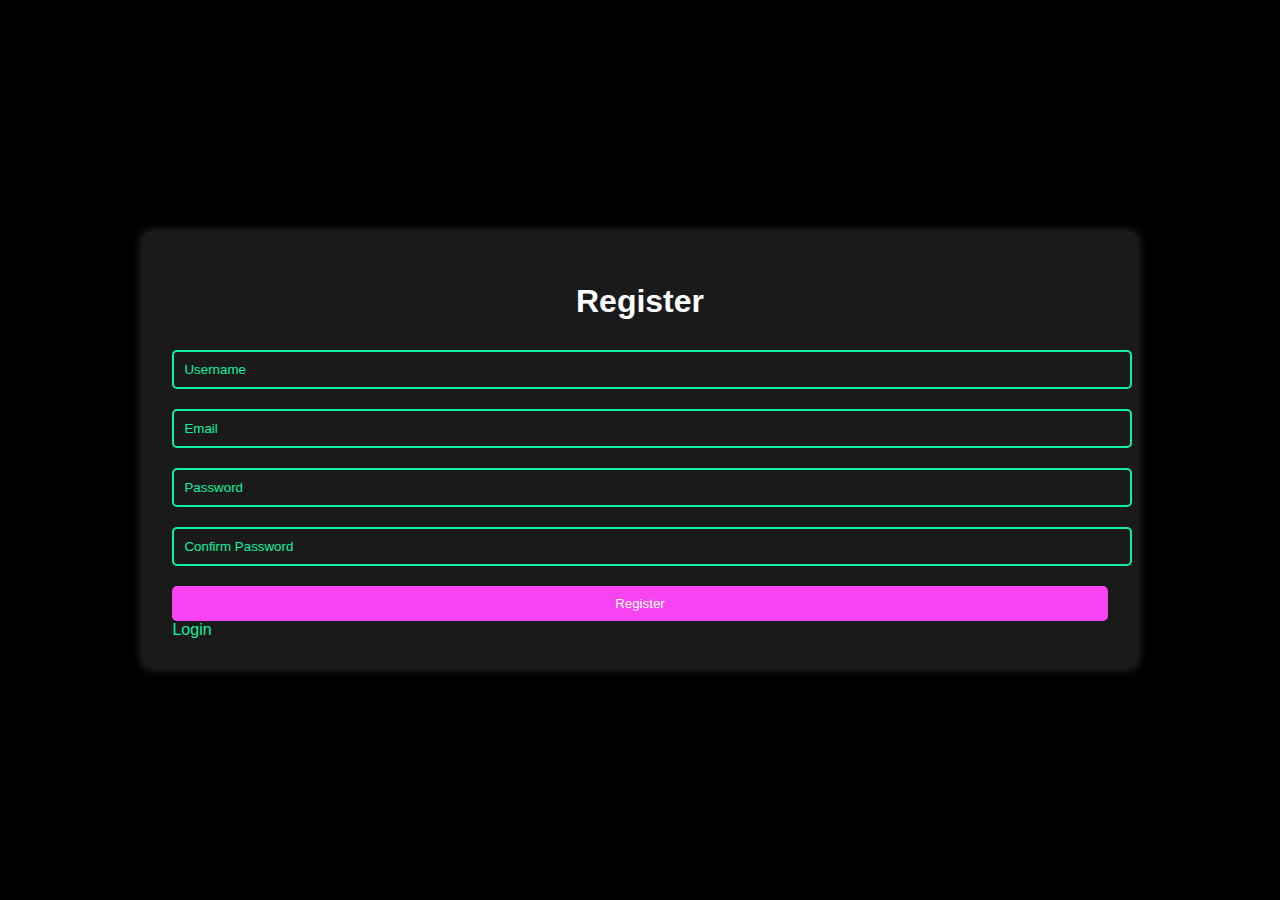
<file: mifutures-power-rangers/html/register.html>
<!DOCTYPE html>
<html lang="en">
<head>
  <meta charset="UTF-8">
  <meta name="viewport" content="width=device-width, initial-scale=1.0">
  <title>Register</title>
  <style>
    /* CSS styles */
    body {
      background-color: #000000;
      color: #ffffff;
      font-family: 'Raleway', sans-serif;
      display: flex;
      justify-content: center;
      align-items: center;
      height: 100vh;
      margin: 0;
    }

    .container {
      background-color: rgba(255, 255, 255, 0.1);
      padding: 30px;
      border-radius: 10px;
      box-shadow: 0 0 10px rgba(255, 255, 255, 0.2);
    }

    h1 {
      text-align: center;
      margin-bottom: 30px;
    }

    input[type="text"],
    input[type="email"],
    input[type="password"] {
      width: 100%;
      padding: 10px;
      margin-bottom: 20px;
      border: 2px solid #0ef1a4;
      border-radius: 5px;
      background-color: transparent;
      color: #ffffff;
    }

    input[type="text"]::placeholder,
    input[type="email"]::placeholder,
    input[type="password"]::placeholder {
      color: #0ef1a4;
    }

    button {
      width: 100%;
      padding: 10px;
      background-color: #f843f2;
      color: #ffffff;
      border: none;
      border-radius: 5px;
      cursor: pointer;
    }
  </style>
</head>
<body>
  <div class="container">
    <h1>Register</h1>
    <form id="registerform" action="generalinterest.html" method="post">
      <input type="text" placeholder="Username" required>
      <input type="email" placeholder="Email" required>
      <input type="password" placeholder="Password" required>
      <input type="password" placeholder="Confirm Password" required>
      <button type="submit">Register</button>
      <a href="login.html" style="color: #0ef1a4; text-decoration: none;">Login</a>
    </form>
  </div>
  <script>
    document.getElementById("registerform").addEventListener("submit", function(event) {
      event.preventDefault(); // Prevent the form from submitting normally
      // Redirect to dashboard.html
      window.location.href = this.action;
    });
  </script>
</body>
</html>
</file>
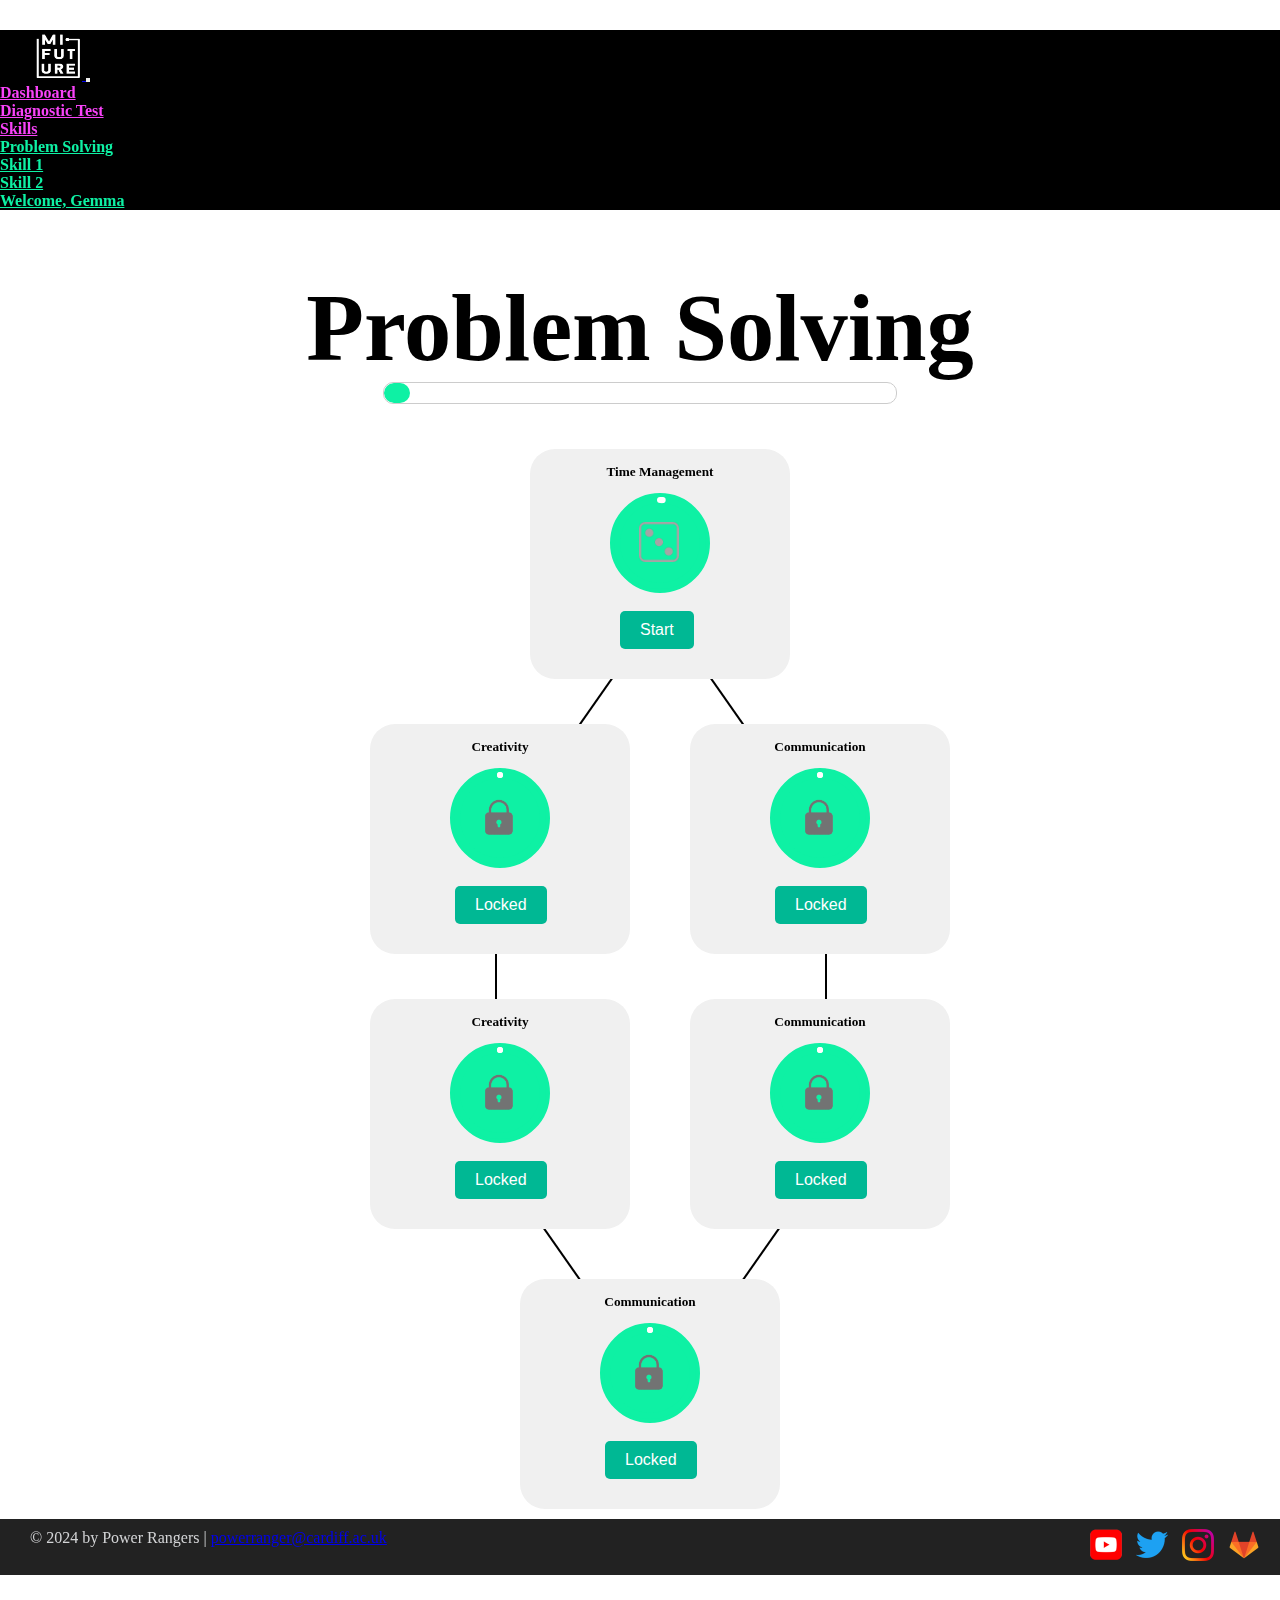
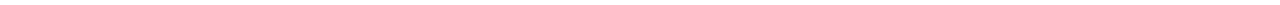
<file: mifutures-power-rangers/html/skillPage.html>
<!DOCTYPE html>

<html lang="en">

<head>
    <link rel="import" href="navbar.html">
    <!-- These are some basics meta and because I am using bootstrap, it requires boostrap's css and js to be included. This is in the layout because all pages are going to inherit it. -->
    <meta charset="utf-8">
    <meta name="viewport" content="width=device-width, initial-scale=1">
    <link href="https://cdn.jsdelivr.net/npm/bootstrap@5.3.2/dist/css/bootstrap.min.css" rel="stylesheet"
        integrity="sha384-T3c6CoIi6uLrA9TneNEoa7RxnatzjcDSCmG1MXxSR1GAsXEV/Dwwykc2MPK8M2HN" crossorigin="anonymous">

    <!-- linking to google fonts -->
    <link href="https://fonts.googleapis.com/css2?family=Raleway:ital,wght@0,100..900;1,100..900&display=swap"
        rel="stylesheet">

    <link rel="stylesheet" href="../css/skillPage.css">
    <script src="../js/level.js"></script>
    <title>Problem Soliving</title>
</head>

<body onload="start()">
    <!--NAV BAR -->
    <!-- Standard bootstrap template various elements such as dropdown menu, colors and positioning combined to produce desired nav bar.  -->
    <nav class="navbar navbar-expand-lg navbar-dark bg-steel fixed-top" data-bs-theme="dark"
        style="background-color: black;">
        <div class="container-fluid">
            <a class="navbar-brand" style="font-weight: bolder;" href="#">
                <!-- This is where the logo goes.-->
                <img src="../assets/output-onlinepngtools.png" alt="logo"
                    style="width: 50px; height: 50px; margin-left: 32px;">
            </a>
            <button class="navbar-toggler" type="button" data-bs-toggle="collapse" data-bs-target="#navbarNav"
                aria-controls="navbarNav" aria-expanded="false" aria-label="Toggle navigation">
                <span class="navbar-toggler-icon"></span>
            </button>
            <div class="collapse navbar-collapse" id="navbarNav">
                <ul class="navbar-nav ms-auto">
                    <li class="nav-item">
                        <a class="nav-link" style="color: #f843f8; font-weight: bold;"
                            href="dashboard.html">Dashboard</a>
                    </li>
                    <li class="nav-item">
                        <a class="nav-link" style="color: #f843f8; font-weight: bold;"
                            href="generalinterest.html">Diagnostic
                            Test</a>
                    </li>
                    <!-- Dropdown menu, standrd templated obtained from boostrap, used css to modify colours. pretty standard-->
                    <li class="nav-item dropdown">
                        <a class="nav-link dropdown-toggle" style="color: #f843f8; font-weight: bold;" href="#"
                            role="button" data-bs-toggle="dropdown" aria-expanded="false">
                            Skills
                        </a>
                        <ul class="dropdown-menu">
                            <li><a class="dropdown-item" style="color: #0ef1a4; font-weight: bold;" href="#">Problem
                                    Solving</a></li>
                            <li><a class="dropdown-item" style="color: #0ef1a4; font-weight: bold;" href="#">Skill 1</a>
                            </li>
                            <li><a class="dropdown-item" style="color: #0ef1a4; font-weight: bold;" href="#">Skill 2</a>
                            </li>
                        </ul>
                    </li>
                </ul>
                <!-- right side buttons where the ms-auto pushes it to the other end.-->
                <ul class="navbar-nav ms-auto">
                    <!-- this checks if the user is logged then we wont to display the username and logout button -->
                    <!-- wanted to use the nav link, the # doesn't load anywhere but inherits the navlink styling. -->
                    </li>
                    <li class="nav-item">
                        <a class="nav-link" style="color: #0ef1a4; font-weight: bold;" href="#">Welcome,
                            Gemma</a>
                    </li>

                </ul>
            </div>
        </div>
    </nav>

    <!-- Bootstrap's Javascript elements -->
    <script src="https://cdn.jsdelivr.net/npm/@popperjs/core@2.11.8/dist/umd/popper.min.js"
        integrity="sha384-I7E8VVD/ismYTF4hNIPjVp/Zjvgyol6VFvRkX/vR+Vc4jQkC+hVqc2pM8ODewa9r"
        crossorigin="anonymous"></script>
    <script src="https://cdn.jsdelivr.net/npm/bootstrap@5.3.2/dist/js/bootstrap.min.js"
        integrity="sha384-BBtl+eGJRgqQAUMxJ7pMwbEyER4l1g+O15P+16Ep7Q9Q+zqX6gSbd85u4mG4QzX+"
        crossorigin="anonymous"></script>

    <header style="margin-top: 5%;">
        <h2>Problem Solving</h2>
        <div class="progress-bar" style="width: 40%; margin: auto;">
            <div id="lebar" class="filler" style="width: 5%;"></div>
        </div>
    </header>

    <main>
        <div id="levels">
            <div id="circle-container">
                <div class="l">
                    <h5 style="padding-top: 15px;text-align: center; position: relative;">Time Management</h5>
                    <div onclick="select1()" style="top: 15px; position: relative;" id="c1" class="circlePercent">
                        <div class="progress"></div>
                        <div class="progressEnd"></div>
                        <div class="counter"><img src="../assets/dice_icon.png" alt="Dice"> </div>
                    </div>
                    <button class="start-btn"
                        style="text-align: center; position: relative; top: 35px; left: calc(50% - 40px);"
                        onclick="select1()">Start</button>

                </div>
                <div class="line-diag-l"></div>
                <div class="line-diag-r"></div>
            </div>


            <div id="circle-container">
                <div class="l">
                    <h5 style="padding-top: 15px;text-align: center; position: relative;">Creativity</h5>
                    <div onclick="select1()" style="top: 15px; position: relative;" id="c1" class="circlePercent">
                        <div class="progress"></div>
                        <div class="progressEnd"></div>
                        <div class="counter"><img src="../assets/padlock.png" alt="Dice"> </div>
                    </div>
                    <button class="start-btn"
                        style="text-align: center; position: relative; top: 35px; left: calc(50% - 45px);"
                        onclick="select1()">Locked</button>
                    <div class="line-straight" style=" left:25%"></div>
                </div>

                <div class="l">
                    <h5 style="padding-top: 15px;text-align: center; position: relative;">Communication</h5>
                    <div onclick="select1()" style="top: 15px; position: relative;" id="c1" class="circlePercent">
                        <div class="progress"></div>
                        <div class="progressEnd"></div>
                        <div class="counter"><img src="../assets/padlock.png" alt="Dice"> </div>
                    </div>
                    <button class="start-btn"
                        style="text-align: center; position: relative; top: 35px; left: calc(50% - 45px);"
                        onclick="select1()">Locked</button>
                    <div class="line-straight" style=" left:75%"></div>
                </div>

            </div>

            <div id="circle-container">
                <div class="l">
                    <h5 style="padding-top: 15px;text-align: center; position: relative;">Creativity</h5>
                    <div onclick="select1()" style="top: 15px; position: relative;" id="c1" class="circlePercent">
                        <div class="progress"></div>
                        <div class="progressEnd"></div>
                        <div class="counter"><img src="../assets/padlock.png" alt="Dice"> </div>
                    </div>
                    <button class="start-btn"
                        style="text-align: center; position: relative; top: 35px; left: calc(50% - 45px);"
                        onclick="select1()">Locked</button>
                </div>

                <div class="l">
                    <h5 style="padding-top: 15px;text-align: center; position: relative;">Communication</h5>
                    <div onclick="select1()" style="top: 15px; position: relative;" id="c1" class="circlePercent">
                        <div class="progress"></div>
                        <div class="progressEnd"></div>
                        <div class="counter"><img src="../assets/padlock.png" alt="Dice"> </div>
                    </div>
                    <button class="start-btn"
                        style="text-align: center; position: relative; top: 35px; left: calc(50% - 45px);"
                        onclick="select1()">Locked</button>
                </div>
                <div class="line-diag-l" style="transform: rotateY(0deg) rotate(-35deg);"></div>
                <div class="line-diag-r" style="transform: rotateY(0deg) rotate(35deg);"></div>
            </div>

            <div class="l" style="margin-top: 40px;">
                <h5 style="padding-top: 15px;text-align: center; position: relative;">Communication</h5>
                <div onclick="select1()" style="top: 15px; position: relative;" id="c1" class="circlePercent">
                    <div class="progress"></div>
                    <div class="progressEnd"></div>
                    <div class="counter"><img src="../assets/padlock.png" alt="Dice"> </div>
                </div>
                <button class="start-btn"
                    style="text-align: center; position: relative; top: 35px; left: calc(50% - 45px);"
                    onclick="select1()">Locked</button>
            </div>
        </div>
    </main>
</body>

<!-- //  FOOTER INFO, SOCIAL MEDIA  // -->
<footer>
    <p>© 2024 by Power Rangers | <a href="powerranger@cardiff.ac.uk">powerranger@cardiff.ac.uk</a></p>

    <ul class="socials">
        <li>
            <a href="https://youtube.com" target="_blank"><img src="../assets/icon-logo-youtube.png" alt="Youtube"></a>
        </li>
        <li>
            <a href="https://twitter.com" target="_blank"><img src="../assets/icon-logo-twitter.png" alt="Twitter"></a>
        </li>
        <li>
            <a href="https://instagram.com" target="_blank"><img src="../assets/icon-logo-instagram.png"
                    alt="My Instagram"></a>
        </li>
        <li>
            <a href="https://git.cardiff.ac.uk/c23002705/mifutures-power-rangers" target="_blank"><img
                    src="../assets/gitlab.png" alt="My Gitlab"></a>
        </li>
    </ul>
</footer>

</html>
</file>
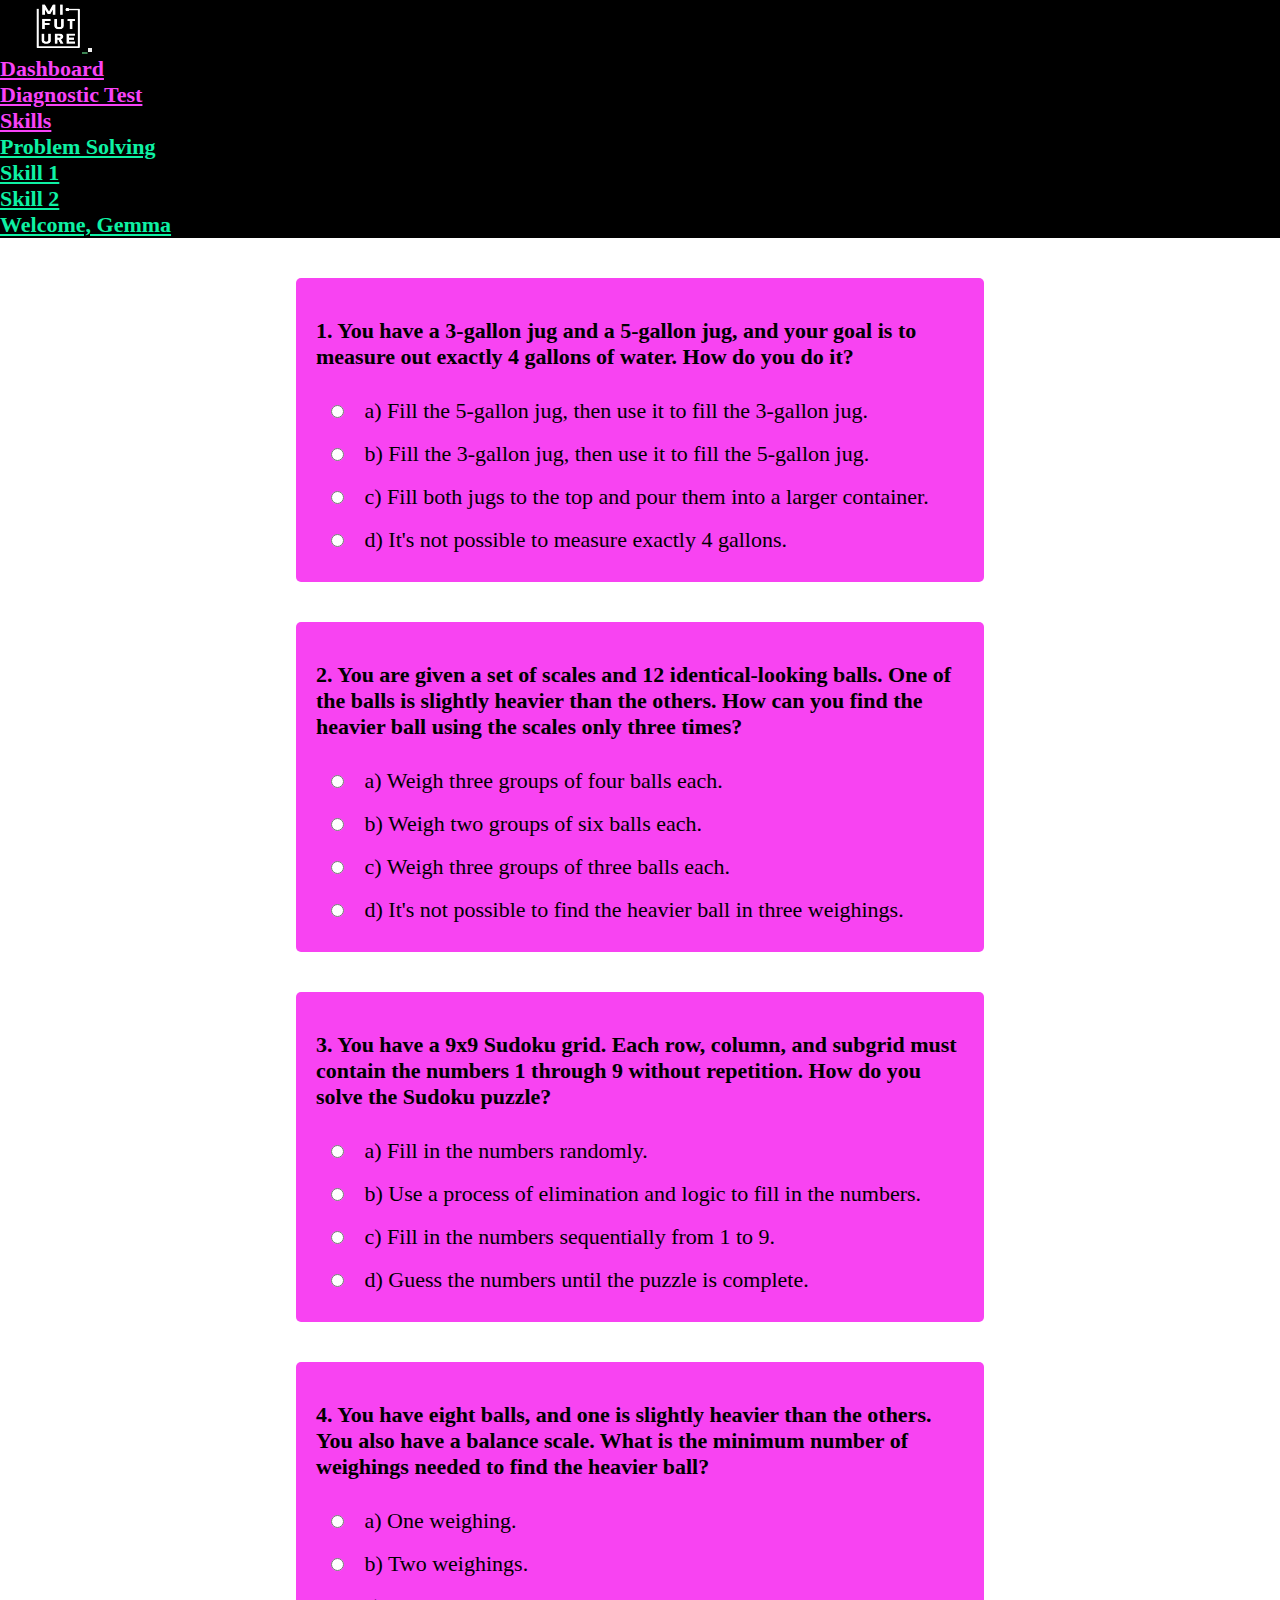
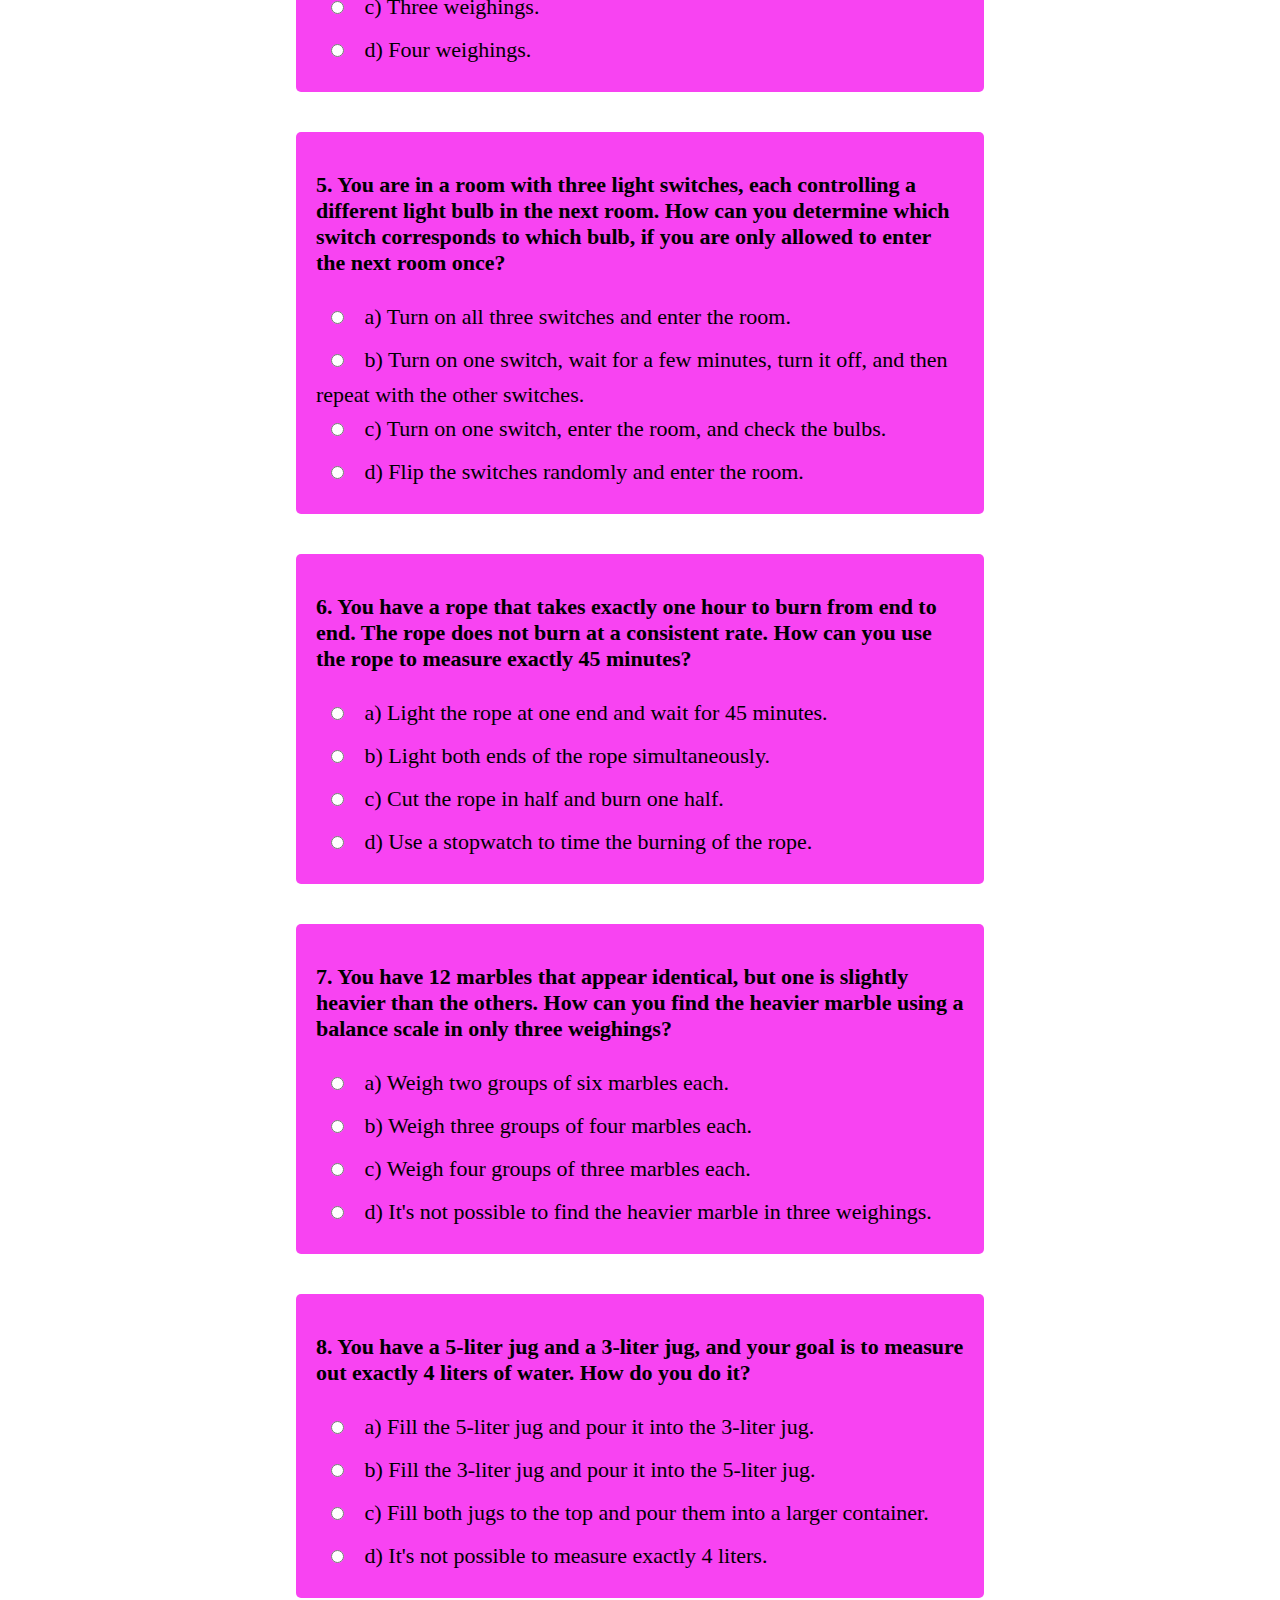
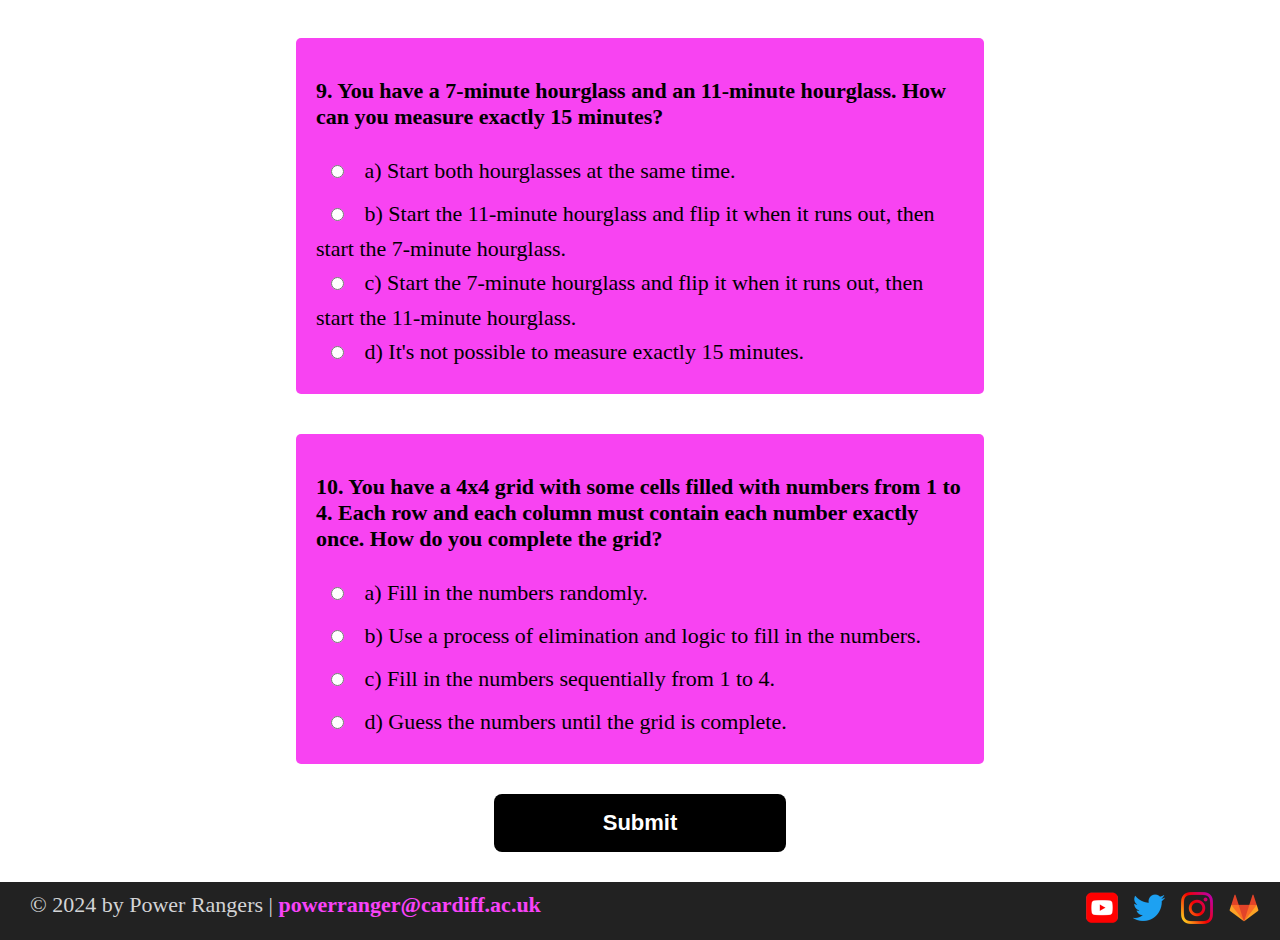
<file: mifutures-power-rangers/html/summativeAssessment.html>
<!-- layout inheritance to use elements which should be common across all pages. -->
<!DOCTYPE html>
<html>

<head>

    <!-- These are some basics meta and because I am using bootstrap, it requires boostrap's css and js to be included. This is in the layout because all pages are going to inherit it. -->
    <meta charset="utf-8">
    <meta name="viewport" content="width=device-width, initial-scale=1">
    <link href="https://cdn.jsdelivr.net/npm/bootstrap@5.3.2/dist/css/bootstrap.min.css" rel="stylesheet"
        integrity="sha384-T3c6CoIi6uLrA9TneNEoa7RxnatzjcDSCmG1MXxSR1GAsXEV/Dwwykc2MPK8M2HN" crossorigin="anonymous">

    <!-- linking to google fonts -->
    <link rel="preconnect" href="https://fonts.googleapis.com">
    <link rel="preconnect" href="https://fonts.gstatic.com" crossorigin>
    <link href="https://fonts.googleapis.com/css2?family=Raleway:ital,wght@0,100..900;1,100..900&display=swap"
        rel="stylesheet">
    <link href="../css/diagnosticTest.css" rel="stylesheet">




</head>

<body>
    <!--NAV BAR -->
    <!-- Standard bootstrap template various elements such as dropdown menu, colors and positioning combined to produce desired nav bar.  -->
    <nav class="navbar navbar-expand-lg navbar-dark bg-steel fixed-top" data-bs-theme="dark"
        style="background-color: black;">
        <div class="container-fluid">
            <a class="navbar-brand" style="font-weight: bolder;" href="#">
                <!-- This is where the logo goes.-->
                <img src="../assets/output-onlinepngtools.png" alt="logo"
                    style="width: 50px; height: 50px; margin-left: 32px;">
            </a>
            <button class="navbar-toggler" type="button" data-bs-toggle="collapse" data-bs-target="#navbarNav"
                aria-controls="navbarNav" aria-expanded="false" aria-label="Toggle navigation">
                <span class="navbar-toggler-icon"></span>
            </button>
            <div class="collapse navbar-collapse" id="navbarNav">
                <ul class="navbar-nav ms-auto">
                    <li class="nav-item">
                        <a class="nav-link" style="color: #f843f8; font-weight: bold;"
                            href="dashboard.html">Dashboard</a>
                    </li>
                    <li class="nav-item">
                        <a class="nav-link" style="color: #f843f8; font-weight: bold;"
                            href="generalinterest.html">Diagnostic
                            Test</a>
                    </li>
                    <!-- Dropdown menu, standrd templated obtained from boostrap, used css to modify colours. pretty standard-->
                    <li class="nav-item dropdown">
                        <a class="nav-link dropdown-toggle" style="color: #f843f8; font-weight: bold;" href="#"
                            role="button" data-bs-toggle="dropdown" aria-expanded="false">
                            Skills
                        </a>
                        <ul class="dropdown-menu">
                            <li><a class="dropdown-item" style="color: #0ef1a4; font-weight: bold;" href="#">Problem
                                    Solving</a></li>
                            <li><a class="dropdown-item" style="color: #0ef1a4; font-weight: bold;" href="#">Skill 1</a>
                            </li>
                            <li><a class="dropdown-item" style="color: #0ef1a4; font-weight: bold;" href="#">Skill 2</a>
                            </li>
                        </ul>
                    </li>
                </ul>
                <!-- right side buttons where the ms-auto pushes it to the other end.-->
                <ul class="navbar-nav ms-auto">
                    <!-- this checks if the user is logged then we wont to display the username and logout button -->
                    <!-- wanted to use the nav link, the # doesn't load anywhere but inherits the navlink styling. -->
                    </li>
                    <li class="nav-item">
                        <a class="nav-link" style="color: #0ef1a4; font-weight: bold;" href="#">Welcome,
                            Gemma</a>
                    </li>

                </ul>
            </div>
        </div>
    </nav>

    <section class="container-fluid pt-5">
        <div class="div-form">
            <form action="#" id="quiz-form">
                <div class="quiz">
                    <p><strong>1. You have a 3-gallon jug and a 5-gallon jug, and your goal is to measure out exactly 4
                            gallons of water. How do you do it?</strong></p>
                    <input type="radio" id="q1-choice1" name="q1">
                    <label for="q1-choice1">a) Fill the 5-gallon jug, then use it to fill the 3-gallon jug.</label><br>
                    <input type="radio" id="q1-choice2" name="q1">
                    <label for="q1-choice2">b) Fill the 3-gallon jug, then use it to fill the 5-gallon jug.</label><br>
                    <input type="radio" id="q1-choice3" name="q1">
                    <label for="q1-choice3">c) Fill both jugs to the top and pour them into a larger
                        container.</label><br>
                    <input type="radio" id="q1-choice4" name="q1">
                    <label for="q1-choice4">d) It's not possible to measure exactly 4 gallons.</label>
                </div>

                <div class="quiz">
                    <p><strong>2. You are given a set of scales and 12 identical-looking balls. One of the balls is
                            slightly heavier than the others. How can you find the heavier ball using the scales only
                            three times?</strong></p>
                    <input type="radio" id="q2-choice1" name="q2">
                    <label for="q2-choice1">a) Weigh three groups of four balls each.</label><br>
                    <input type="radio" id="q2-choice2" name="q2">
                    <label for="q2-choice2">b) Weigh two groups of six balls each.</label><br>
                    <input type="radio" id="q2-choice3" name="q2">
                    <label for="q2-choice3">c) Weigh three groups of three balls each.</label><br>
                    <input type="radio" id="q2-choice4" name="q2">
                    <label for="q2-choice4">d) It's not possible to find the heavier ball in three weighings.</label>
                </div>

                <div class="quiz">
                    <p><strong>3. You have a 9x9 Sudoku grid. Each row, column, and subgrid must contain the numbers 1
                            through 9 without repetition. How do you solve the Sudoku puzzle?</strong></p>
                    <input type="radio" id="q3-choice1" name="q3">
                    <label for="q3-choice1">a) Fill in the numbers randomly.</label><br>
                    <input type="radio" id="q3-choice2" name="q3">
                    <label for="q3-choice2">b) Use a process of elimination and logic to fill in the
                        numbers.</label><br>
                    <input type="radio" id="q3-choice3" name="q3">
                    <label for="q3-choice3">c) Fill in the numbers sequentially from 1 to 9.</label><br>
                    <input type="radio" id="q3-choice4" name="q3">
                    <label for="q3-choice4">d) Guess the numbers until the puzzle is complete.</label>
                </div>

                <div class="quiz">
                    <p><strong>4. You have eight balls, and one is slightly heavier than the others. You also have a
                            balance scale. What is the minimum number of weighings needed to find the heavier
                            ball?</strong></p>
                    <input type="radio" id="q4-choice1" name="q4">
                    <label for="q4-choice1">a) One weighing.</label><br>
                    <input type="radio" id="q4-choice2" name="q4">
                    <label for="q4-choice2">b) Two weighings.</label><br>
                    <input type="radio" id="q4-choice3" name="q4">
                    <label for="q4-choice3">c) Three weighings.</label><br>
                    <input type="radio" id="q4-choice4" name="q4">
                    <label for="q4-choice4">d) Four weighings.</label>
                </div>

                <div class="quiz">
                    <p><strong>5. You are in a room with three light switches, each controlling a different light bulb
                            in the next room. How can you determine which switch corresponds to which bulb, if you are
                            only allowed to enter the next room once?</strong></p>
                    <input type="radio" id="q5-choice1" name="q5">
                    <label for="q5-choice1">a) Turn on all three switches and enter the room.</label><br>
                    <input type="radio" id="q5-choice2" name="q5">
                    <label for="q5-choice2">b) Turn on one switch, wait for a few minutes, turn it off, and then repeat
                        with the other switches.</label><br>
                    <input type="radio" id="q5-choice3" name="q5">
                    <label for="q5-choice3">c) Turn on one switch, enter the room, and check the bulbs.</label><br>
                    <input type="radio" id="q5-choice4" name="q5">
                    <label for="q5-choice4">d) Flip the switches randomly and enter the room.</label>
                </div>

                <div class="quiz">
                    <p><strong>6. You have a rope that takes exactly one hour to burn from end to end. The rope does not
                            burn at a consistent rate. How can you use the rope to measure exactly 45 minutes?</strong>
                    </p>
                    <input type="radio" id="q6-choice1" name="q6">
                    <label for="q6-choice1">a) Light the rope at one end and wait for 45 minutes.</label><br>
                    <input type="radio" id="q6-choice2" name="q6">
                    <label for="q6-choice2">b) Light both ends of the rope simultaneously.</label><br>
                    <input type="radio" id="q6-choice3" name="q6">
                    <label for="q6-choice3">c) Cut the rope in half and burn one half.</label><br>
                    <input type="radio" id="q6-choice4" name="q6">
                    <label for="q6-choice4">d) Use a stopwatch to time the burning of the rope.</label>
                </div>

                <div class="quiz">
                    <p><strong>7. You have 12 marbles that appear identical, but one is slightly heavier than the
                            others. How can you find the heavier marble using a balance scale in only three
                            weighings?</strong></p>
                    <input type="radio" id="q7-choice1" name="q7">
                    <label for="q7-choice1">a) Weigh two groups of six marbles each.</label><br>
                    <input type="radio" id="q7-choice2" name="q7">
                    <label for="q7-choice2">b) Weigh three groups of four marbles each.</label><br>
                    <input type="radio" id="q7-choice3" name="q7">
                    <label for="q7-choice3">c) Weigh four groups of three marbles each.</label><br>
                    <input type="radio" id="q7-choice4" name="q7">
                    <label for="q7-choice4">d) It's not possible to find the heavier marble in three weighings.</label>
                </div>

                <div class="quiz">
                    <p><strong>8. You have a 5-liter jug and a 3-liter jug, and your goal is to measure out exactly 4
                            liters of water. How do you do it?</strong></p>
                    <input type="radio" id="q8-choice1" name="q8">
                    <label for="q8-choice1">a) Fill the 5-liter jug and pour it into the 3-liter jug.</label><br>
                    <input type="radio" id="q8-choice2" name="q8">
                    <label for="q8-choice2">b) Fill the 3-liter jug and pour it into the 5-liter jug.</label><br>
                    <input type="radio" id="q8-choice3" name="q8">
                    <label for="q8-choice3">c) Fill both jugs to the top and pour them into a larger
                        container.</label><br>
                    <input type="radio" id="q8-choice4" name="q8">
                    <label for="q8-choice4">d) It's not possible to measure exactly 4 liters.</label>
                </div>

                <div class="quiz">
                    <p><strong>9. You have a 7-minute hourglass and an 11-minute hourglass. How can you measure exactly
                            15 minutes?</strong></p>
                    <input type="radio" id="q9-choice1" name="q9">
                    <label for="q9-choice1">a) Start both hourglasses at the same time.</label><br>
                    <input type="radio" id="q9-choice2" name="q9">
                    <label for="q9-choice2">b) Start the 11-minute hourglass and flip it when it runs out, then start
                        the 7-minute hourglass.</label><br>
                    <input type="radio" id="q9-choice3" name="q9">
                    <label for="q9-choice3">c) Start the 7-minute hourglass and flip it when it runs out, then start the
                        11-minute hourglass.</label><br>
                    <input type="radio" id="q9-choice4" name="q9">
                    <label for="q9-choice4">d) It's not possible to measure exactly 15 minutes.</label>
                </div>

                <div class="quiz">
                    <p><strong>10. You have a 4x4 grid with some cells filled with numbers from 1 to 4. Each row and
                            each column must contain each number exactly once. How do you complete the grid?</strong>
                    </p>
                    <input type="radio" id="q10-choice1" name="q10">
                    <label for="q10-choice1">a) Fill in the numbers randomly.</label><br>
                    <input type="radio" id="q10-choice2" name="q10">
                    <label for="q10-choice2">b) Use a process of elimination and logic to fill in the
                        numbers.</label><br>
                    <input type="radio" id="q10-choice3" name="q10">
                    <label for="q10-choice3">c) Fill in the numbers sequentially from 1 to 4.</label><br>
                    <input type="radio" id="q10-choice4" name="q10">
                    <label for="q10-choice4">d) Guess the numbers until the grid is complete.</label>
                </div>

                <input type="submit" id="submit">
            </form>
            <div id="result-container">

                <div id="result-div">

                </div>
                <div id="percent-div">

                </div>
                <div id="retry">

                </div>
            </div>
        </div>
    </section>
    <!-- //  FOOTER INFO, SOCIAL MEDIA  // -->
    <footer>
        <p>© 2024 by Power Rangers | <a href="powerranger@cardiff.ac.uk">powerranger@cardiff.ac.uk</a></p>

        <ul class="socials">
            <li>
                <a href="https://youtube.com" target="_blank"><img src="../assets/icon-logo-youtube.png"
                        alt="Youtube"></a>
            </li>
            <li>
                <a href="https://twitter.com" target="_blank"><img src="../assets/icon-logo-twitter.png"
                        alt="Twitter"></a>
            </li>
            <li>
                <a href="https://instagram.com" target="_blank"><img src="../assets/icon-logo-instagram.png"
                        alt="My Instagram"></a>
            </li>
            <li>
                <a href="https://git.cardiff.ac.uk/c23002705/mifutures-power-rangers" target="_blank"><img
                        src="../assets/gitlab.png" alt="My Gitlab"></a>
            </li>
        </ul>
    </footer>
    <script src="../js/diagnosticTest.js"></script>
    <!-- Bootstrap's Javascript elements -->
    <script src="https://cdn.jsdelivr.net/npm/@popperjs/core@2.11.8/dist/umd/popper.min.js"
        integrity="sha384-I7E8VVD/ismYTF4hNIPjVp/Zjvgyol6VFvRkX/vR+Vc4jQkC+hVqc2pM8ODewa9r"
        crossorigin="anonymous"></script>
    <script src="https://cdn.jsdelivr.net/npm/bootstrap@5.3.2/dist/js/bootstrap.min.js"
        integrity="sha384-BBtl+eGJRgqQAUMxJ7pMwbEyER4l1g+O15P+16Ep7Q9Q+zqX6gSbd85u4mG4QzX+"
        crossorigin="anonymous"></script>
</body>

</html>
</file>
<file: mifutures-power-rangers/css/2048.css>
body {
    font-family: Arial, sans-serif;
    text-align: center;
}

#board {
    display: grid;
    grid-template-columns: repeat(4, 1fr);
    grid-gap: 10px;
    max-width: 400px;
    margin: 20px auto;
}

.tile {
    width: 80px;
    height: 80px;
    background-color: #ddd;
    display: flex;
    justify-content: center;
    align-items: center;
    font-size: 24px;
    font-weight: bold;
    cursor: pointer;
    user-select: none;
}

#message {
    margin-top: 20px;
    font-weight: bold;
}
</file>
<file: mifutures-power-rangers/css/gameEnd.css>
body {
    font-family: Arial, sans-serif;
    background-color: #f0f0f0;
    margin: 0;
    padding: 0;
}

.container {
    display: flex;
    justify-content: center;
    align-items: center;
    height: 100vh;
}

.content {
    text-align: center;
    background-color: white;
    padding: 40px;
    border-radius: 10px;
    box-shadow: 0 0 10px rgba(0, 0, 0, 0.1);
}

h1 {
    color: #00b894;
}

.play-again-btn {
    background-color: #00b894;
    color: white;
    border: none;
    border-radius: 5px;
    padding: 10px 20px;
    font-size: 16px;
    cursor: pointer;
    transition: background-color 0.3s ease;
}

.play-again-btn:hover {
    background-color: #009966;
}
</file>
<file: mifutures-power-rangers/css/diagnosticTest.css>
* {
    margin: 0;
    padding: 0;
    box-sizing: border-box;
    font-size: 22px;
    /* font-family: Montserrat; */
}
 
body {
    min-height: 100vh;
    display: flex;
    flex-direction: column;
    background-color: white;
}
 
section {
    display: flex;
    justify-content: center;
}
 
.div-form {
    display: flex;
    width: 60%;
    justify-content: center;
    flex-direction: column;
}
 
form {
    display: flex;
    flex-direction: column;
    margin: 20px;
}
 
form > div {
    background-color: #f843f2;
    color: black;
    margin: 20px;
    padding: 20px;
    border-radius: 5px;
}
 
form > div > p {
    margin: 20px 0px;
}
 
form > div > input {
    margin-left: 20px;
    margin: 15px;
}
 
#result-container {
    display: flex;
    flex-direction: column;
}
 
#result-div {
    display: flex;
    align-items: center;
    justify-content: center;
}
 
.try-again, #submit {
    margin: 10px;
    font-size: 1em;
    font-weight: bold;
    cursor: pointer;
    padding: 16px;
    border-radius: 8px;
    background-color: black;
    color: white;
    align-self: center;
    width: 40%;
    border: none;
}
 
#percent-msg {
    color: black;
}
 
#percent-div {
    margin: 20px 0px;
    text-align: center;
}
 
#score {
    color: black;
}
 
#retry {
    text-align: center;
}
 
@media only screen and (max-width: 500px) {
    .div-form {
        width: initial;
    }
 
    form {
        margin: 5px;
    }
}
 
a {
    color: #3c8453;
}
 
a:hover {
    color: #bcaa96;
    text-decoration: none;
}
 
footer a {
    color: #f843f8;
    font-weight: bold;
    text-decoration: none;
}
 
footer a:hover {
    color: #0ef1a4;
    font-weight: bold;
    text-decoration: none;
}
 
footer {
    background: #222;
    color: #d3d4d6;
    margin-top: auto; /* This will push the footer to the bottom */
}
 
footer p {
    padding: 0 10px;
}
 
.socials {
    list-style-type: none;
    padding: 0;
}
 
.socials li {
    display: inline-block;
    margin-left: 10px;
}
 
.socials img {
    width: 32px;
}
 
.socials img:hover {
    /* filter: brightness(0.8); */
    opacity: 0.8;
}
 
@media screen and (min-width: 860px) {
    footer {
        display: flex;
        justify-content: space-between;
        padding: 10px 20px;
    }
}
 
/* only show center align for screen size < 500px */
@media screen and (max-width: 500px) {
    footer {
        text-align: center;
        padding: 10px;
    }
}
</file>
<file: mifutures-power-rangers/css/generalInterest.css>
body {
    background: #f6f6f6; 
    margin: 0;
    font-family: 'Open Sans', sans-serif;
    font-size: 1.4rem; /* 14px */
    line-height: 1.4;
}

.container {
    max-width: 600px;
    margin: 0 auto;
    padding: 20px;
    background-color: #fff;
    box-shadow: 0 0 10px rgba(0, 0, 0, 0.1);
}

h1, h2 {
    text-align: center;
}

.section {
    margin-bottom: 20px;
}

.options {
    display: flex;
    flex-wrap: wrap;
    justify-content: center;
}

button {
    margin: 5px;
    padding: 10px 20px;
    background-color: #f2f2f2;
    border: none;
    border-radius: 20px;
    cursor: pointer;
    font-size: 16px;
    transition: background-color 0.3s ease;
}

button.selected {
    background-color: #ff0fb0;
    color: #fff;
}

button span {
    margin-right: 5px;
}

#nextButton {
    font-weight: bold;
    background-color: #0ef1af;
}
button.selected {
    background-color: #f843f2;
    color: #fff;
  }
</file>
<file: mifutures-power-rangers/css/memory.css>
body {
    font-family: 'Montserrat', sans-serif;
    background-color: #f0f0f0;
    color: #333;
    margin: 0;
    padding: 0;
}

.container {
    max-width: 800px;
    margin: 0 auto;
    padding: 20px;
}

h1 {
    text-align: center;
    margin-bottom: 20px;
}

.game-info {
    display: flex;
    justify-content: space-between;
    margin-bottom: 20px;
}

#board {
    display: grid;
    grid-template-columns: repeat(4, 1fr);
    grid-gap: 10px;
    background-color: #fff;
    padding: 20px;
    border-radius: 10px;
    box-shadow: 0 2px 5px rgba(0, 0, 0, 0.1);
}

.card {
    width: 100px;
    height: 100px;
    background-color: #ff0fb0;
    border-radius: 5px;
    display: flex;
    justify-content: center;
    align-items: center;
    font-size: 40px;
    color: #fff;
    cursor: pointer;
    user-select: none;
    transition: background-color 0.3s ease, transform 0.3s ease;
    margin:auto;
    margin-top: 3%;
    margin-bottom: 3%;
}

.card.flipped {
    background-color: #fff;
    color: #333;
    transform: rotateY(180deg);
}

#message {
    font-weight: bold;
}

#win-screen {
    position: fixed;
    top: 0;
    left: 0;
    width: 100%;
    height: 100%;
    background-color: rgba(0, 0, 0, 0.5);
    display: flex;
    justify-content: center;
    align-items: center;
    z-index: 1;
}

.win-message {
    background-color: #fff;
    padding: 20px;
    border-radius: 10px;
    text-align: center;
}

button {
    background-color: #6c63ff;
    color: #fff;
    border: none;
    padding: 10px 20px;
    border-radius: 5px;
    cursor: pointer;
    transition: background-color 0.3s ease;
}

button:hover {
    background-color: #5a4ef7;
}

#continue {
    margin: auto;
    margin-top: 20px;
    padding: 10px 20px;
    font-size: 16px;
}
</file>
<file: mifutures-power-rangers/css/skillPage.css>
#levels img {
    width: 40px;
    height: 40px;
    z-index: 300;
    object-fit: contain;
    position: absolute;
    left: 27%;
    top: 27%;
  }

h5 {
    position: absolute;
}

header {
    margin: auto;
    text-align: center;
    font-size: 7vh;
}

#levels {
    margin: auto auto;
    width: 100%;
    padding: 10px;
}

.l {
  width: 260px; height: 230px; border-radius: 25px; border-width: 2px; background: #f0f0f0; margin: auto;
}

#circle-container {
    margin: auto auto;
    width: 50%;
    position: relative;
    left: 25%;
    padding: 10px;
    display: inline-flex;
    margin-top: 25px;
}

body {
	padding: 30px 0px;
}

#progressdata {
    position: absolute;
    width: 100%;
    height: 100%;
    margin-top: 5%;
    top: 0;
    left: 0;
}

.start-btn {
  background-color: #00b894;
  color: white;
  border: none;
  border-radius: 5px;
  padding: 10px 20px;
  font-size: 16px;
  cursor: pointer;
  transition: background-color 0.3s ease;
}

.unlock-btn {
  background-color: #00b894;
  color: black;
  border: none;
  border-radius: 5px;
  padding: 10px 20px;
  font-size: 16px;
  cursor: pointer;
  transition: background-color 0.3s ease;
}

.start-btn:hover {
  background-color: #00b8938f;
  color: white;
  border: none;
  border-radius: 5px;
  padding: 10px 20px;
  font-size: 16px;
  cursor: pointer;
  transition: background-color 0.3s ease;
}

.navbar-why-you-so-small > .navbar-collapse {
	background-color: rgba(51, 51, 51, 0.8);
}

body {
	padding: 30px 0px;
}

.navbar-why-you-so-small > .navbar-collapse {
	background-color: rgba(51, 51, 51, 0.8);
}

.progress-bar {
	text-align: left;
	white-space: nowrap;
	white-space: nowrap;
	overflow: hidden;
	text-overflow: ellipsis;
	cursor: pointer;
}

.progress-bar > .progress-type {
	padding-left: 10px;
}

.progress-meter {
	min-height: 15px;
	border-bottom: 2px solid rgb(160, 160, 160);
}

.progress-meter > .meter {
	position: relative;
	float: left;
	min-height: 15px;
	border-width: 0px;
	border-style: solid;
	border-color: rgb(160, 160, 160);
}

.line-straight {
    position: absolute;
    top: 80%;
    left: calc(50% - 1px);
    width: 2px;
    height: 120px;
    background-color: black;
    z-index: -1;
  }

  .line-diag-l {
    position: absolute;
    top: 75%;
    left: calc(37.5% - 1px);
    width: 2px;
    height: 200px;
    background-color: black;
    transform: rotateY(0deg) rotate(35deg);
    z-index: -1;
  }

  .line-diag-r {
    position: absolute;
    top: 75%;
    left: calc(62.5% + 1px);
    width: 2px;
    height: 200px;
    background-color: black;
    transform: rotateY(0deg) rotate(-35deg);
    z-index: -1;
  }

.progress-meter > .meter-left {
	border-left-width: 2px;
}

.progress-meter > .meter-right {
	float: right;
	border-right-width: 2px;
}

.progress-meter > .meter-right:last-child {
	border-left-width: 2px;
}

.progress-meter > .meter > .meter-text {
	position: absolute;
	display: inline-block;
	bottom: -20px;
	width: 100%;
	font-weight: 700;
	font-size: 0.85em;
	color: rgb(160, 160, 160);
	text-align: left;
}

.progress-meter > .meter.meter-right > .meter-text {
	text-align: right;
}

.circlePercent {
    position: relative;
    margin: auto auto;
    width: 96px;
    height: 96px;
    border-radius: 50%;
    background: rgb(14, 241, 164);
  }
  .circlePercent:before,
  .circlePercent > .progressEnd {
    position: absolute;
    z-index: 3;
    top: 2px;
    left: 45px;
    width: 6px;
    height: 6px;
    border-radius: 50%;
    background: white;
    -ms-transform-origin: 3px 46px;
    transform-origin: 3px 46px;
    content: "";
  }
  .circlePercent:after,
  .circlePercent > .progress {
    position: absolute;
    -ms-transform-origin: 48px 48px;
    transform-origin: 48px 48px;
    z-index: 0;
    top: 0;
    left: 0;
    width: 48px;
    height: 96px;
    border-radius: 48px 0 0 48px;
    background: rgb(14, 241, 164);
    content: "";
  }
  .circlePercent.fiftyPlus:after {
    background: white;
    -ms-transform: rotate(180deg);
    transform: rotate(180deg);
  }
  .circlePercent > .progress.progress {
    background: white;
  }
  .circlePercent > .counter {
    position: absolute;
    box-sizing: border-box;
    z-index: 2;
    width: 100px;
    height: 100px;
    margin-top: -2px;
    margin-left: -2px;
    border-radius: 50%;
    border: 4px solid rgb(14, 241, 164);
  }
  .circlePercent > .counter:before {
    position: absolute;
    z-index: 1;
    top: 50%;
    margin-top: -13px;
    width: 100%;
    height: 26px;
    font-size: 26px;
    line-height: 26px;
    font-family: sans-serif;
    text-align: center;
    color: white;
  }
  .circlePercent > .counter:after {
    position: absolute;
    width: 80px;
    height: 80px;
    top: 6px;
    left: 6px;
    border-radius: 50%;
    background: rgb(14, 241, 164);
    content: "";
  }
  .counter:hover {
    position: absolute;
    box-sizing: border-box;
    z-index: 2;
    width: 100px;
    height: 100px;
    margin-top: -2px;
    margin-left: -2px;
    border-radius: 50%;
    border: 4px solid rgb(0, 201, 124);
  }
  .progress:hover {
    position: absolute;
    -ms-transform-origin: 48px 48px;
    transform-origin: 48px 48px;
    z-index: 0;
    top: 0;
    left: 0;
    width: 48px;
    height: 96px;
    border-radius: 48px 0 0 48px;
    background: black;
    content: "";
  }
  .circlePercent > .counter[data-percent="100"] {
    background: white;
  }
  .progress-bar {
    width: 100%;
    height: 20px;
    border: 1px solid #ccc;
    border-radius: 10px;
    overflow: hidden;
}

.filler {
    height: 100%;
    background-color: rgb(14, 241, 164);
    border-radius: 10px;
    transition: width 0.5s ease-in-out;
}

  
  /*Now the CSS Created by R.S*/
* {margin: 0; padding: 0;}

 /* FOOTER
------------------------------------*/
footer {
  background: #222;
  color: #d3d4d6;
}

footer p {
  padding: 0 10px;
}

.socials {
  list-style-type: none;
  padding: 0;
}

.socials li {
  display: inline-block;
  margin-left: 10px;
}

.socials img {
  width: 32px;
}

.socials img:hover {
  /* filter: brightness(0.8); */
  opacity: 0.8;
}

@media screen and (min-width: 860px) {
  footer {
      display: flex;
      justify-content: space-between;
      padding: 10px 20px;
  }
}

/* only show center align for screen size < 500px */
@media screen and (max-width: 500px) {
  footer {
      text-align: center;
      padding: 10px;
  }
}
</file>
